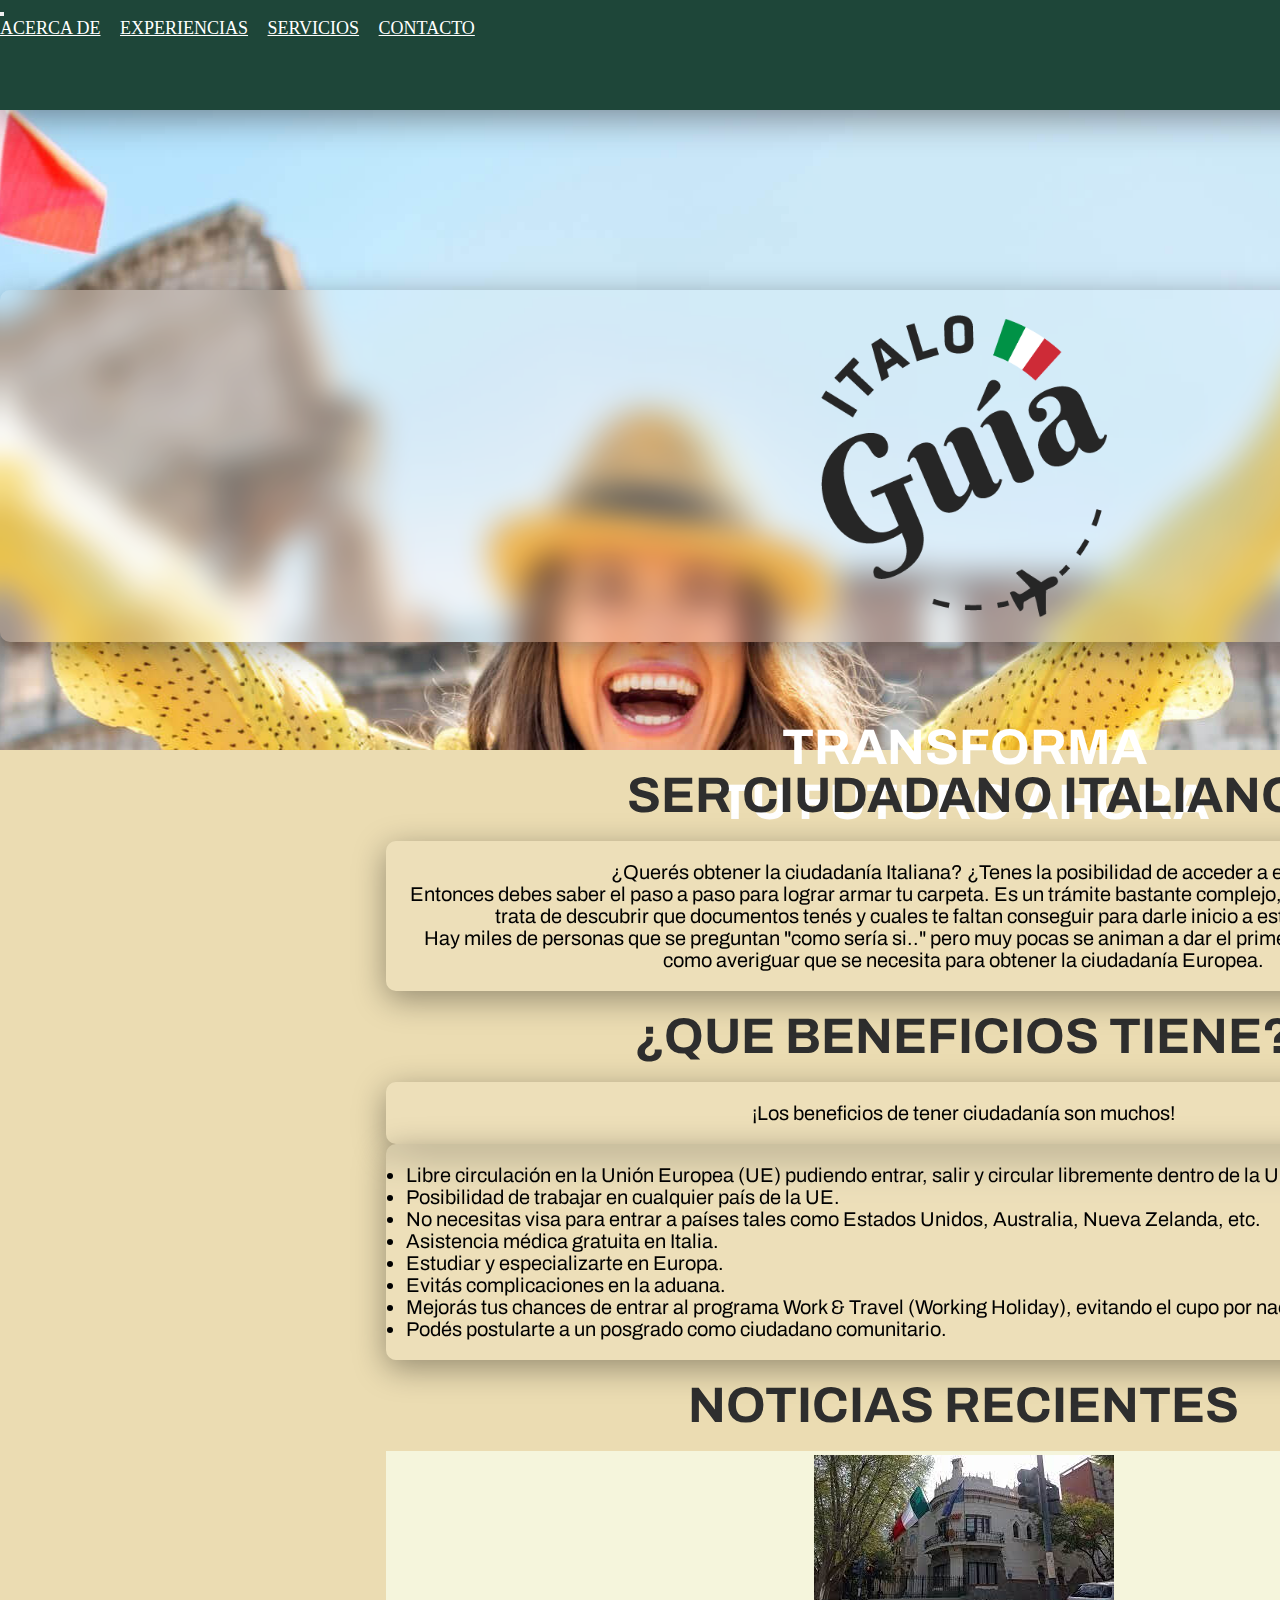
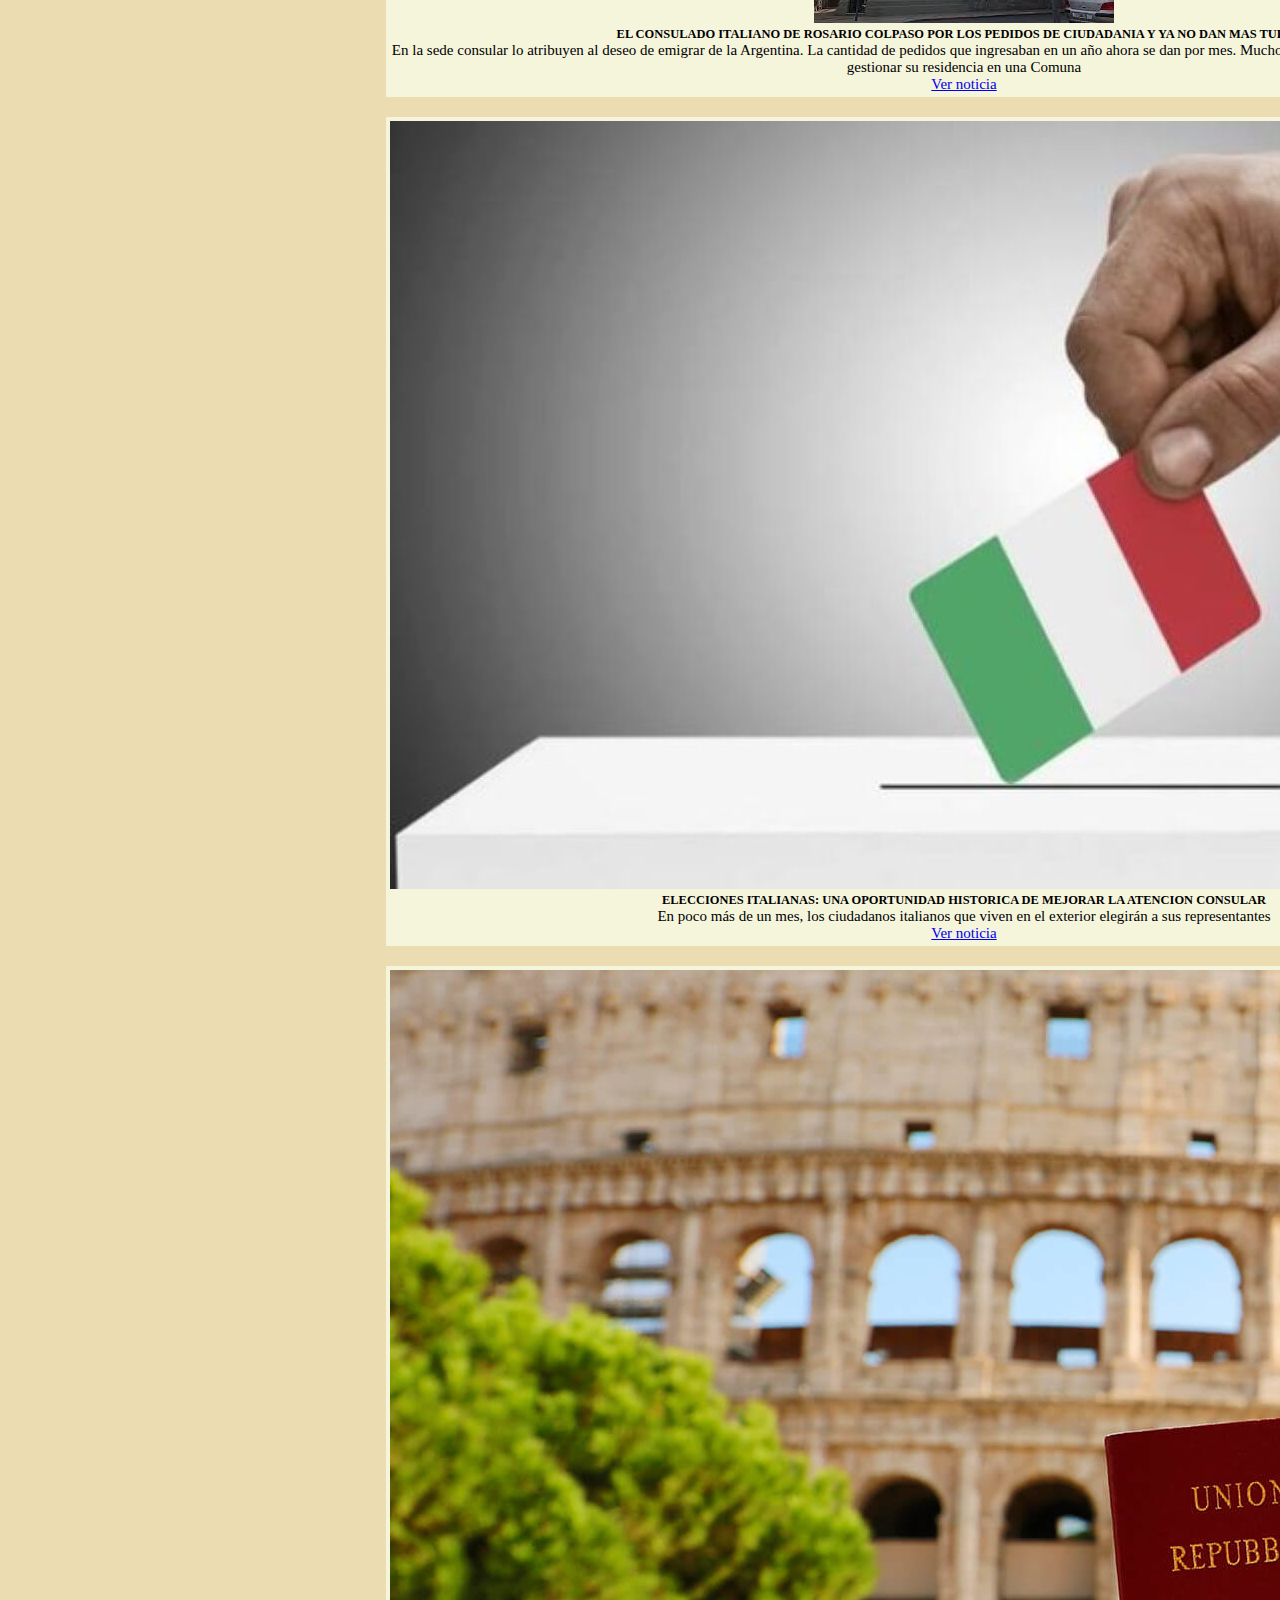
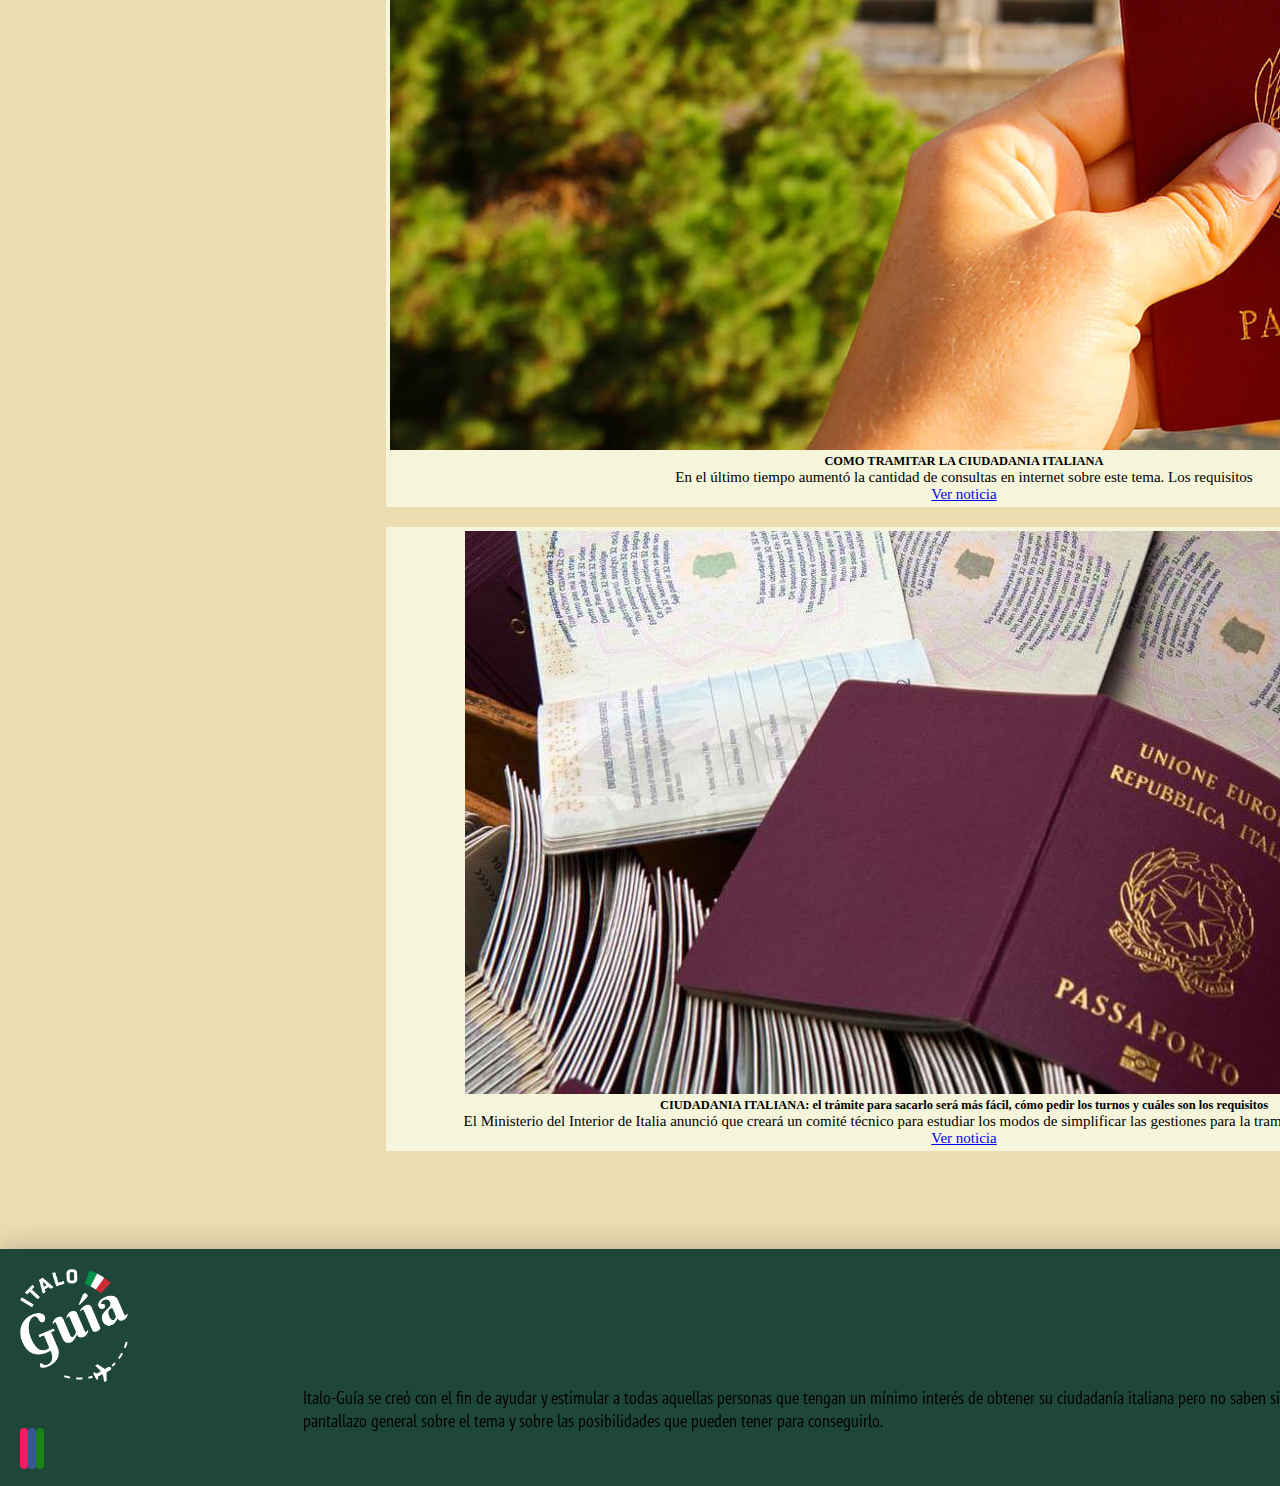
<file: index.html>
<!DOCTYPE html>
<html lang="en">
<head>
    <meta charset="UTF-8">
    <meta http-equiv="X-UA-Compatible" content="IE=edge">
    <meta name="viewport" content="width=device-width, initial-scale=1.0">
    <meta name="description" content="Información general acerca de si las personas cuentan con la posibilidad de ser ciudadanos Italianos.">
    <meta name="keywords" content="ciudadanía, italia, italiana, posibilidades, beneficios, descendencia, documentos, judicial, UE">
    <link href="https://unpkg.com/aos@2.3.1/dist/aos.css" rel="stylesheet">
    <script src="https://unpkg.com/aos@2.3.1/dist/aos.js"></script>
    <link rel="stylesheet" href="https://cdnjs.cloudflare.com/ajax/libs/font-awesome/6.1.0/css/all.min.css" integrity="sha512-10/jx2EXwxxWqCLX/hHth/vu2KY3jCF70dCQB8TSgNjbCVAC/8vai53GfMDrO2Emgwccf2pJqxct9ehpzG+MTw==" crossorigin="anonymous" referrerpolicy="no-referrer"/>
    <link href="https://cdn.jsdelivr.net/npm/bootstrap@5.2.0-beta1/dist/css/bootstrap.min.css" rel="stylesheet" integrity="sha384-0evHe/X+R7YkIZDRvuzKMRqM+OrBnVFBL6DOitfPri4tjfHxaWutUpFmBp4vmVor" crossorigin="anonymous">
    <link rel="stylesheet" href="estilos/style.css">
    <title>ITALO-GUIA</title>
</head>

<body>

    <div class="contenedor">
        <div class="inicioIndex">
        <header class="header">            
            <nav class="navbar navbar-expand-lg navbar-dark fixed-top">
                <div class="container-fluid">
                <button class="navbar-toggler" type="button" data-bs-toggle="collapse" data-bs-target="#navbarNavAltMarkup" aria-controls="navbarNavAltMarkup" aria-expanded="false" aria-label="Toggle navigation">
                    <span class="navbar-toggler-icon"></span>
                </button>
                <div class="collapse navbar-collapse d-flex justify-content-end" id="navbarNavAltMarkup">
                    <div class="navbar-nav">
                    <a class="nav-link" href="./secciones/acercade.html">ACERCA DE</a>
                    <a class="nav-link" href="./secciones/experiencias.html">EXPERIENCIAS</a>
                    <a class="nav-link" href="./secciones/servicios.html">SERVICIOS</a>
                    <a class="nav-link" href="./secciones/contacto.html">CONTACTO</a>
                    </div>
                </div>
                </div>
            </nav>
        </header>

        <div class="logo" data-aos="fade-down" data-aos-duration="1000">
            <img src="./imagenes/ItaloNegroBaja.png" alt="logoPagina">
        </div>  

        <h2 id="frase">TRANSFORMA <br>
            TU FUTURO AHORA</h2>
        </div>

        <section class="contenido">

            <div class="partePrincipal">  
                <section>
                    <h2>
                        SER CIUDADANO ITALIANO
                    </h2>
                    <div>
                        <p class="textoGeneral">
                            ¿Querés obtener la ciudadanía Italiana? ¿Tenes la posibilidad de acceder a ella?<br>
                        Entonces debes saber el paso a paso para lograr armar tu carpeta. Es un trámite bastante complejo, pero no imposible. Sólo se trata de descubrir que documentos tenés y cuales te faltan conseguir para darle inicio a este procedimiento. <br>
                        Hay miles de personas que se preguntan "como sería si.." pero muy pocas se animan a dar el primer paso, que es tan simple como averiguar que se necesita para obtener la ciudadanía Europea.
                        </p>
                    </div>
                    <h2>
                        ¿QUE BENEFICIOS TIENE?
                    </h2>
                        <p class="textoGeneral">
                            ¡Los beneficios de tener ciudadanía son muchos!
                        </p>
                        <ol class="textoGeneral"> 
                            <li>
                        Libre circulación en la Unión Europea (UE) pudiendo entrar, salir y circular libremente dentro de la UE sin restricciones.
                            </li>
                            <li>
                        Posibilidad de trabajar en cualquier país de la UE.
                            </li>
                            <li>
                        No necesitas visa para entrar a países tales como Estados Unidos, Australia, Nueva Zelanda, etc.
                            </li>
                            <li>
                        Asistencia médica gratuita en Italia.
                            </li>
                            <li>
                        Estudiar y especializarte en Europa.
                            </li>   
                            <li>
                        Evitás complicaciones en la aduana.
                            </li>
                            <li>
                        Mejorás tus chances de entrar al programa Work & Travel (Working Holiday), evitando el cupo por nacionalidad.
                            </li>
                            <li>
                        Podés postularte a un posgrado como ciudadano comunitario.
                            </li>
                        </ol>
                    </section>
            </div> 


            <div class="noticias row text center">
                <h2>NOTICIAS RECIENTES</h2>
            <div class="card col-md-5">
                <img src="./imagenes/noticia0b.jpg" class="card-img-top" alt="...">
            
                <div class="card-body">
                    <h5 class="card-title">EL CONSULADO ITALIANO DE ROSARIO COLPASO POR LOS PEDIDOS DE CIUDADANIA Y YA NO DAN MAS TURNOS</h5>
                    <p class="card-text">En la sede consular lo atribuyen al deseo de emigrar de la Argentina. La cantidad de pedidos que ingresaban en un año ahora se dan por mes. Muchos optaron por viajar directamente a Italia a gestionar su residencia en una Comuna</p>
                    <a href="https://www.noticiasdebariloche.com.ar/el-consulado-italiano-de-rosario-colapso-por-los-pedidos-de-ciudadania-y-ya-no-dan-turnos/" class="btn btn-primary btn-dark">Ver noticia</a>
                </div>
            </div>
            <div class="card col-md-5">
                <img src="./imagenes/noticia1b.jpg" class="card-img-top" alt="...">
            
                <div class="card-body">
                    <h5 class="card-title">ELECCIONES ITALIANAS: UNA OPORTUNIDAD HISTORICA DE MEJORAR LA ATENCION CONSULAR</h5>
                    <p class="card-text">En poco más de un mes, los ciudadanos italianos que viven en el exterior elegirán a sus representantes</p>
                    <a href="https://www.infobae.com/opinion/2021/10/30/elecciones-italianas-una-oportunidad-historica-de-mejorar-la-atencion-consular/" class="btn btn-primary btn-dark">Ver noticia</a>
                </div>
            </div>
            <div class="card col-md-5">
                <img src="./imagenes/noticia2b.jpg" class="card-img-top" alt="...">
            
                <div class="card-body">
                    <h5 class="card-title">COMO TRAMITAR LA CIUDADANIA ITALIANA</h5>
                    <p class="card-text">En el último tiempo aumentó la cantidad de consultas en internet sobre este tema. Los requisitos</p>
                    <a href="https://www.infobae.com/tendencias/2020/09/24/como-tramitar-la-ciudadania-italiana/" class="btn btn-primary btn-dark">Ver noticia</a>
                </div>
            </div>
            <div class="card col-md-5">
                <img src="./imagenes/noticia3b.jpg" class="card-img-top" alt="...">
            
                <div class="card-body">
                    <h5 class="card-title">CIUDADANIA ITALIANA: el trámite para sacarlo será más fácil, cómo pedir los turnos y cuáles son los requisitos</h5>
                    <p class="card-text">El Ministerio del Interior de Italia anunció que creará un comité técnico para estudiar los modos de simplificar las gestiones para la tramitación de la doble ciudadanía.</p>
                    <a href="https://www.cronista.com/informacion-gral/ciudadania-italiana-italia-dijo-que-facilitaran-el-tramite-como-sacarla-con-turno-y-cuales-son-los-requisitos/" class="btn btn-primary btn-dark">Ver noticia</a>
                </div>
            </div>
            </div>
            
        </section>


        <footer class="footerIndex text-center">
            <img class="logoFooter pb-2" src="./imagenes/ItaloBlancoBaja.png" alt="logoItalia">
            <p class="textoFooter">
                Italo-Guía se creó con el fin de ayudar y estimular a todas aquellas personas que tengan un mínimo interés de obtener su ciudadanía italiana pero no saben si pueden ni por donde empezar. Les acerco un pantallazo general sobre el tema y sobre las posibilidades que pueden tener para conseguirlo.
            </p>
            <div>
                <figure class="logosRedes">
                    <a href="https://www.instagram.com/"><i class="fa-brands fa-instagram"></i></a>
                    <a href="https://es-la.facebook.com/"><i class="fa-brands fa-facebook fa-facebook-square"></i></a>
                    <a href="https://web.whatsapp.com/"><i class="fa-brands fa-whatsapp"></i></a>
                </figure> 
            </div>
        </footer>

        <script>
            AOS.init();
        </script>
            
        <script src="https://cdn.jsdelivr.net/npm/bootstrap@5.2.0-beta1/dist/js/bootstrap.bundle.min.js" integrity="sha384-pprn3073KE6tl6bjs2QrFaJGz5/SUsLqktiwsUTF55Jfv3qYSDhgCecCxMW52nD2" crossorigin="anonymous"></script>


    </div>
</body>
</html>
</file>
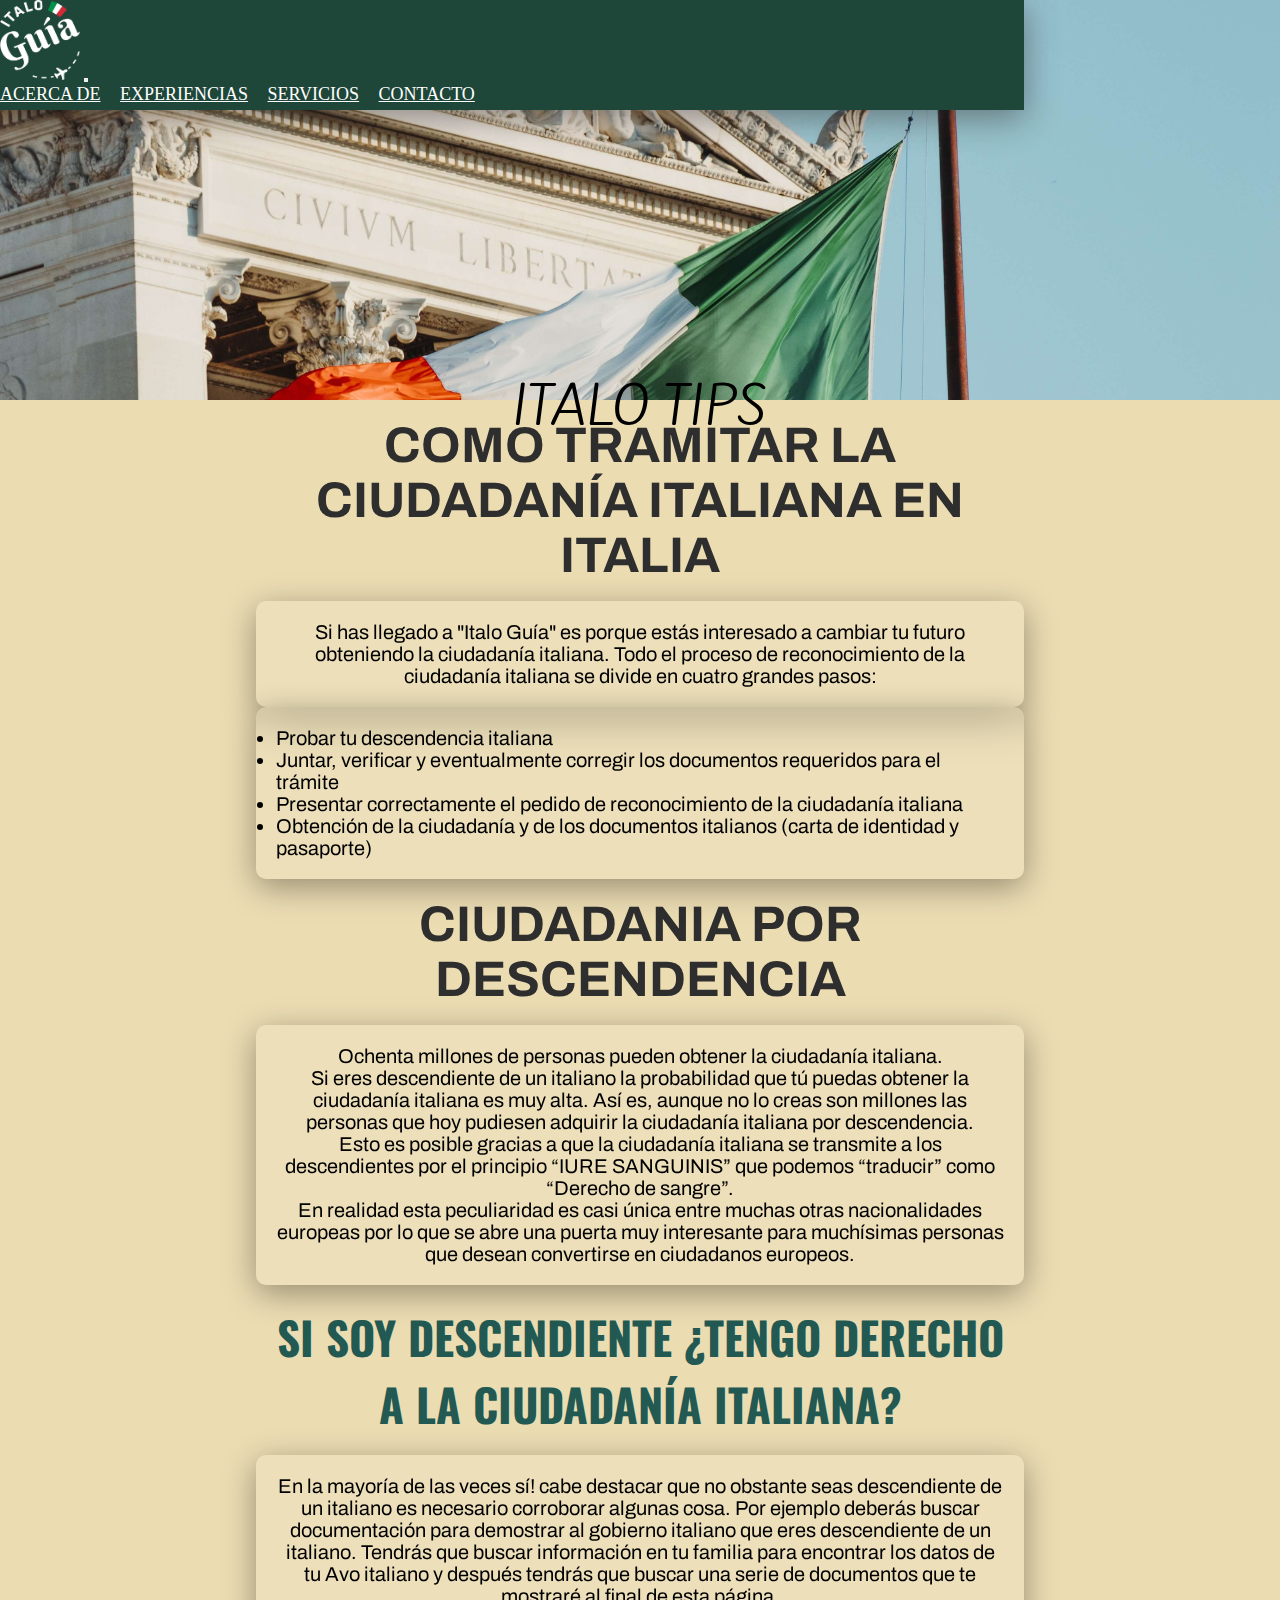
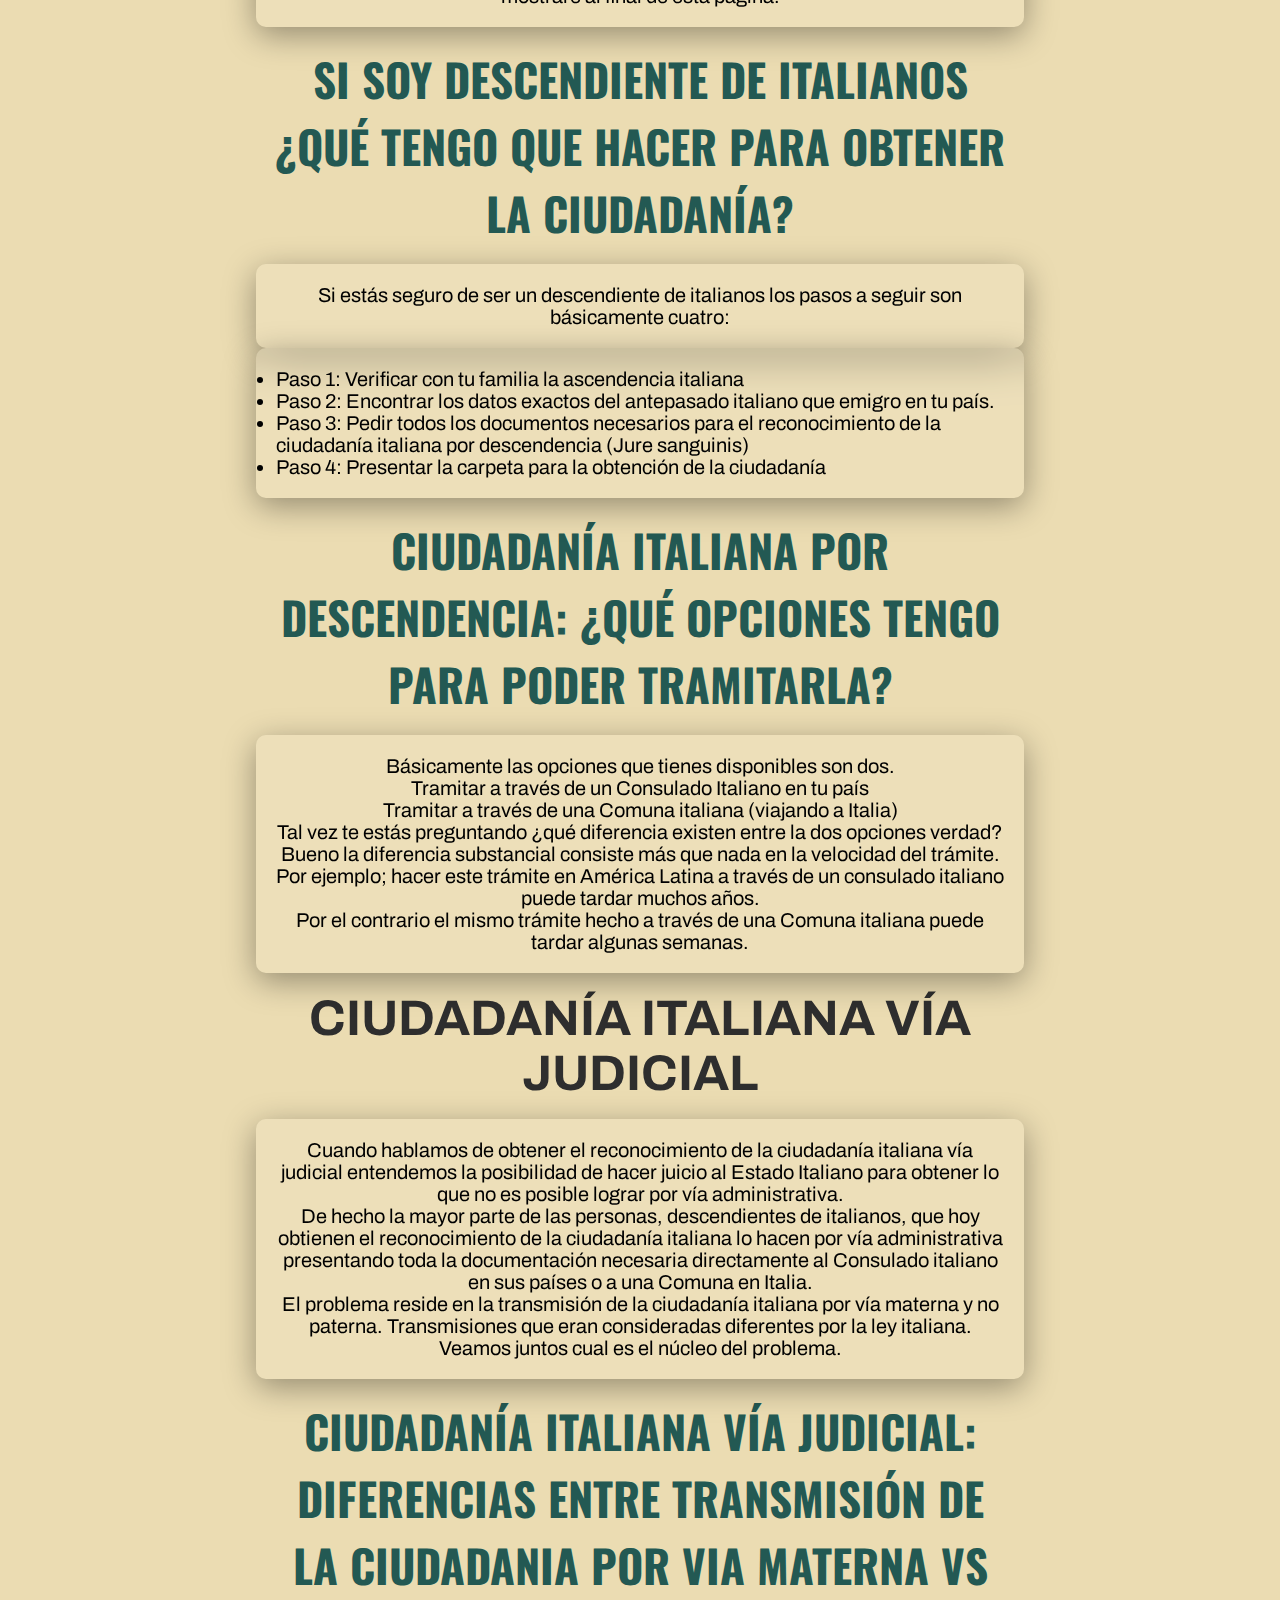
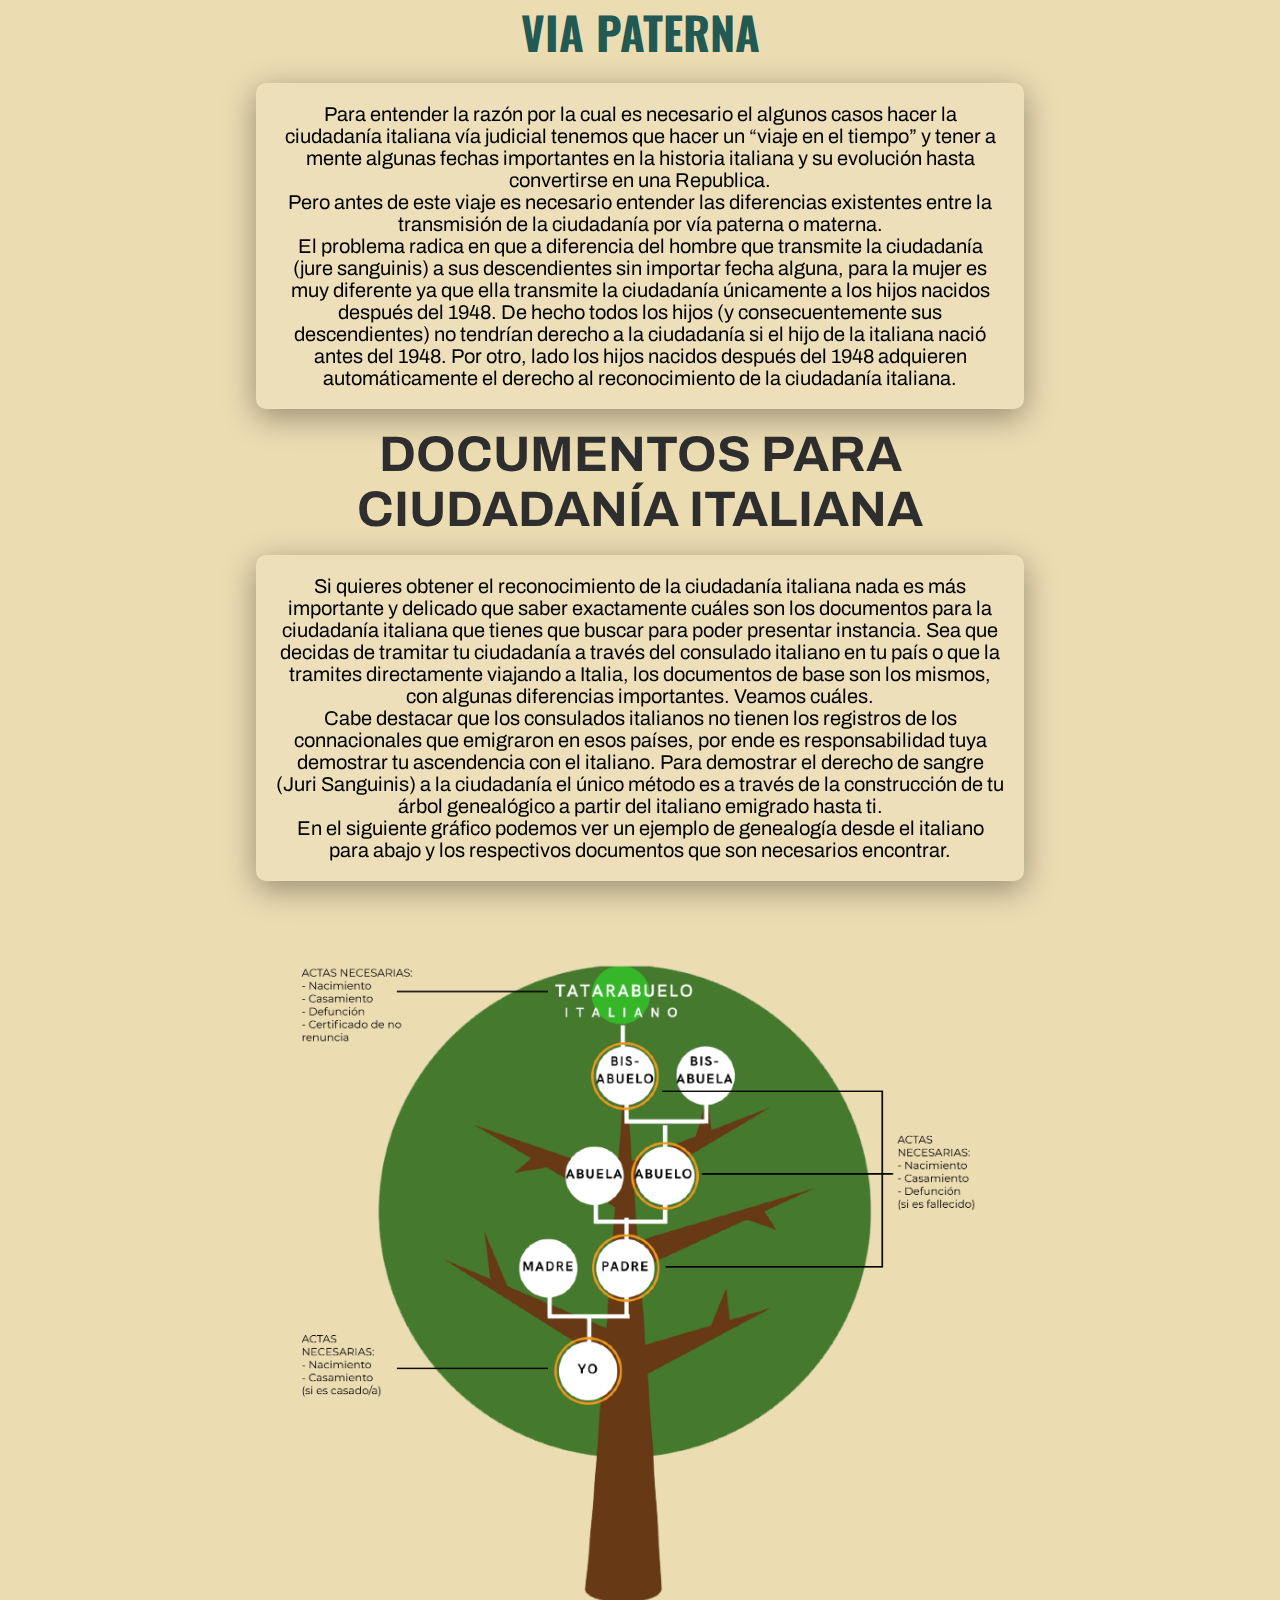
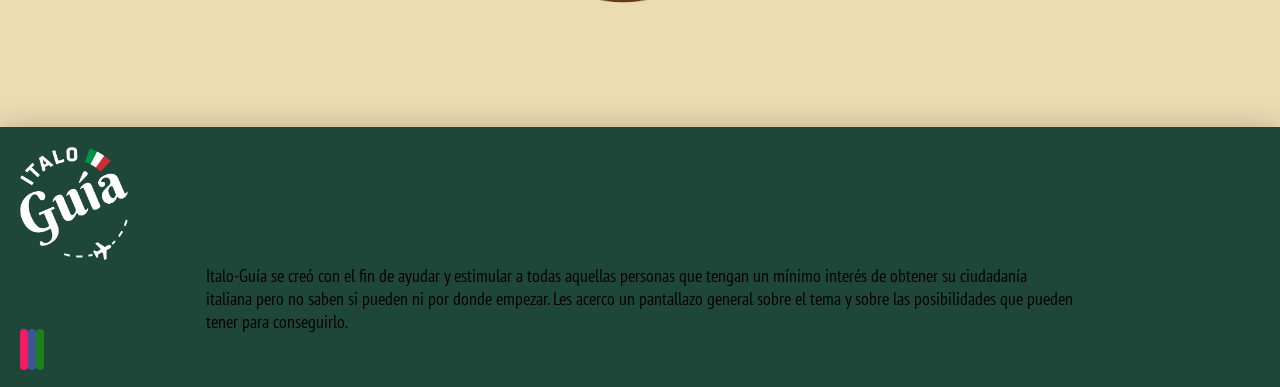
<file: secciones/acercade.html>
<!DOCTYPE html>
<html lang="en">
<head>
    <meta charset="UTF-8">
    <meta http-equiv="X-UA-Compatible" content="IE=edge">
    <meta name="viewport" content="width=device-width, initial-scale=1.0">
    <meta name="description" content="Diferentes formas de obtener la Ciudadanía Italiana: vía administrativa o vía judicial.">
    <meta name="keywords" content="ciudadanía, italia, italiana, descendencia, documentos, judicial, administrativa, vía">
    <link href="https://unpkg.com/aos@2.3.1/dist/aos.css" rel="stylesheet">
    <script src="https://unpkg.com/aos@2.3.1/dist/aos.js"></script>
    <link rel="stylesheet" href="https://cdnjs.cloudflare.com/ajax/libs/font-awesome/6.1.0/css/all.min.css" integrity="sha512-10/jx2EXwxxWqCLX/hHth/vu2KY3jCF70dCQB8TSgNjbCVAC/8vai53GfMDrO2Emgwccf2pJqxct9ehpzG+MTw==" crossorigin="anonymous" referrerpolicy="no-referrer"/>
    <link href="https://cdn.jsdelivr.net/npm/bootstrap@5.2.0-beta1/dist/css/bootstrap.min.css" rel="stylesheet" integrity="sha384-0evHe/X+R7YkIZDRvuzKMRqM+OrBnVFBL6DOitfPri4tjfHxaWutUpFmBp4vmVor" crossorigin="anonymous">
    <link rel="stylesheet" href="../estilos/style.css">
    <title>ItaloGuia</title>
</head>

<body>
    <div class="sections">
    <header>
        <nav class="navbar navbar-expand-lg navbar-dark fixed-top">
            <div class="container-fluid">
            <a class="navbar-brand" href="../index.html"><img class="logoNav" src="../imagenes/ItaloBlancoBaja.png" alt="logo"></a>
            <button class="navbar-toggler" type="button" data-bs-toggle="collapse" data-bs-target="#navbarNavAltMarkup" aria-controls="navbarNavAltMarkup" aria-expanded="false" aria-label="Toggle navigation">
                <span class="navbar-toggler-icon"></span>
            </button>
            <div class="collapse navbar-collapse d-flex justify-content-end" id="navbarNavAltMarkup">
                <div class="navbar-nav">
                <a class="nav-link" href="./acercade.html">ACERCA DE</a>
                <a class="nav-link" href="./experiencias.html">EXPERIENCIAS</a>
                <a class="nav-link" href="./servicios.html">SERVICIOS</a>
                <a class="nav-link" href="./contacto.html">CONTACTO</a>
                </div>
            </div>
            </div>
        </nav>
    </header>
    <h1 data-aos="fade-down" data-aos-duration="1000">ITALO TIPS</h1>
    </div>
    
        <section class="contenido">

            <h2>COMO TRAMITAR LA CIUDADANÍA ITALIANA EN ITALIA</h2>
            <p class="textoGeneral">
                Si has llegado a "Italo Guía" es porque estás interesado a cambiar tu futuro obteniendo la ciudadanía italiana.
                Todo el proceso de reconocimiento de la ciudadanía italiana se divide en cuatro grandes pasos:
                <ol class="textoGeneral">
                    <li>Probar tu descendencia italiana</li>
                    <li>Juntar, verificar y eventualmente corregir los documentos requeridos para el trámite</li>
                    <li>Presentar correctamente el pedido de reconocimiento de la ciudadanía italiana</li>
                    <li>Obtención de la ciudadanía y de los documentos italianos (carta de identidad y pasaporte)</li>
                </ol>
            </p>

            <h2>CIUDADANIA POR DESCENDENCIA</h2>
            <p class="textoGeneral">
                Ochenta millones de personas pueden obtener la ciudadanía italiana. <br>
                Si eres descendiente de un italiano la probabilidad que tú puedas obtener la ciudadanía italiana es muy alta. 
                Así es, aunque no lo creas son millones las personas que hoy pudiesen adquirir la ciudadanía italiana por descendencia. <br>
                Esto es posible gracias a que la ciudadanía italiana se transmite a los descendientes por el principio “IURE SANGUINIS” que podemos “traducir” como “Derecho de sangre”. <br>
                En realidad esta peculiaridad es casi única entre muchas otras nacionalidades europeas por lo que se abre una puerta muy interesante para muchísimas personas que desean convertirse en ciudadanos europeos.
            </p>

            <h3>SI SOY DESCENDIENTE ¿TENGO DERECHO A LA CIUDADANÍA ITALIANA?</h3>
            <p class="textoGeneral">
                En la mayoría de las veces sí! cabe destacar que no obstante seas descendiente de un italiano es necesario corroborar algunas cosa. Por ejemplo deberás buscar documentación para demostrar al gobierno italiano que eres descendiente de un italiano.
                Tendrás que buscar información en tu familia para encontrar los datos de tu Avo italiano y después tendrás que buscar una serie de documentos que te mostraré al final de esta página.
            </p>

            <h3>SI SOY DESCENDIENTE DE ITALIANOS ¿QUÉ TENGO QUE HACER PARA OBTENER LA CIUDADANÍA?</h3>
            <p class="textoGeneral">Si estás seguro de ser un descendiente de italianos los pasos a seguir son básicamente cuatro:
                <ol class="textoGeneral">
                    <li>Paso 1: Verificar con tu familia la ascendencia italiana</li>
                    <li>Paso 2: Encontrar los datos exactos del antepasado italiano que emigro en tu país.</li>
                    <li>Paso 3: Pedir todos los documentos necesarios para el reconocimiento de la ciudadanía italiana por descendencia (Jure sanguinis)</li>
                    <li>Paso 4: Presentar la carpeta para la obtención de la ciudadanía</li>
                </ol>
            </p>

            <h3>CIUDADANÍA ITALIANA POR DESCENDENCIA: ¿QUÉ OPCIONES TENGO PARA PODER TRAMITARLA?</h3>
            <p class="textoGeneral">
                Básicamente las opciones que tienes disponibles son dos. <br>
                Tramitar a través de un Consulado Italiano en tu país <br>
                Tramitar a través de una Comuna italiana (viajando a Italia) <br>
                Tal vez te estás preguntando ¿qué diferencia existen entre la dos opciones verdad? Bueno la diferencia substancial consiste más que nada en la velocidad del trámite. Por ejemplo; hacer este trámite en América Latina a través de un consulado italiano puede tardar muchos años. <br>
                Por el contrario el mismo trámite hecho a través de una Comuna italiana puede tardar algunas semanas.
            </p>

            <h2>CIUDADANÍA ITALIANA VÍA JUDICIAL</h2>
            <p class="textoGeneral">
                Cuando hablamos de obtener el reconocimiento de la ciudadanía italiana vía judicial entendemos la posibilidad de hacer juicio al Estado Italiano para obtener lo que no es posible lograr por vía administrativa. <br>
                De hecho la mayor parte de las personas, descendientes de italianos, que hoy obtienen el reconocimiento de la ciudadanía italiana lo hacen por vía administrativa presentando toda la documentación necesaria directamente al Consulado italiano en sus países o a una Comuna en Italia. <br>
                El problema reside en la transmisión de la ciudadanía italiana por vía materna y no paterna. Transmisiones que eran consideradas diferentes por la ley italiana. <br> Veamos juntos cual es el núcleo del problema.
            </p>

            <h3>CIUDADANÍA ITALIANA VÍA JUDICIAL: DIFERENCIAS ENTRE TRANSMISIÓN DE LA CIUDADANIA POR VIA MATERNA VS VIA PATERNA</h3>
            <p class="textoGeneral">
                Para entender la razón por la cual es necesario el algunos casos hacer la ciudadanía italiana vía judicial tenemos que hacer un “viaje en el tiempo” y tener a mente algunas fechas importantes en la historia italiana y su evolución hasta convertirse en una Republica. <br>
                Pero antes de este viaje es necesario entender las diferencias existentes entre la transmisión de la ciudadanía por vía paterna o materna. <br>
                El problema radica en que a diferencia del hombre que transmite la ciudadanía (jure sanguinis) a sus descendientes sin importar fecha alguna, para la mujer es muy diferente ya que ella transmite la ciudadanía únicamente a los hijos nacidos después del 1948. De hecho todos los hijos (y consecuentemente sus descendientes) no tendrían derecho a la ciudadanía si el hijo de la italiana nació antes del 1948. Por otro, lado los hijos nacidos después del 1948 adquieren automáticamente el derecho al reconocimiento de la ciudadanía italiana.                
            </p>

            <h2>DOCUMENTOS PARA CIUDADANÍA ITALIANA</h2>
            <p class="textoGeneral">
                Si quieres obtener el reconocimiento de la ciudadanía italiana nada es más importante y delicado que saber exactamente cuáles son los documentos para la ciudadanía italiana que tienes que buscar para poder presentar instancia. Sea que decidas de tramitar tu ciudadanía a través del consulado italiano en tu país o que la tramites directamente viajando a Italia, los documentos de base son los mismos, con algunas diferencias importantes. Veamos cuáles. <br>
                Cabe destacar que los consulados italianos no tienen los registros de los connacionales que emigraron en esos países, por ende es responsabilidad tuya demostrar tu ascendencia con el italiano. Para demostrar el derecho de sangre (Juri Sanguinis) a la ciudadanía el único método es a través de la construcción de tu árbol genealógico a partir del italiano emigrado hasta ti. <br>                   
                En el siguiente gráfico podemos ver un ejemplo de genealogía desde el italiano para abajo y los respectivos documentos que son necesarios encontrar. <br>
            </p>
            <img src="../imagenes/arbolItaliano.png" alt="arbolGenealogico">

        </section>



    <footer class="footerIndex text-center">
        <img class="logoFooter pb-2" src="../imagenes/ItaloBlancoBaja.png" alt="logoItalia">
        <p class="textoFooter">
                Italo-Guía se creó con el fin de ayudar y estimular a todas aquellas personas que tengan un mínimo interés de obtener su ciudadanía italiana pero no saben si pueden ni por donde empezar. Les acerco un pantallazo general sobre el tema y sobre las posibilidades que pueden tener para conseguirlo.
        </p>
        <div>
            <figure class="logosRedes">
                <a href="https://www.instagram.com/"><i class="fa-brands fa-instagram"></i></a>
                <a href="https://es-la.facebook.com/"><i class="fa-brands fa-facebook fa-facebook-square"></i></a>
                <a href="https://web.whatsapp.com/"><i class="fa-brands fa-whatsapp"></i></a>
            </figure> 
        </div>
    </footer>
    </div>
    <script>
        AOS.init();
    </script>
    <script src="https://cdn.jsdelivr.net/npm/bootstrap@5.2.0-beta1/dist/js/bootstrap.bundle.min.js" integrity="sha384-pprn3073KE6tl6bjs2QrFaJGz5/SUsLqktiwsUTF55Jfv3qYSDhgCecCxMW52nD2" crossorigin="anonymous"></script>
    
</body>
</html>
</file>
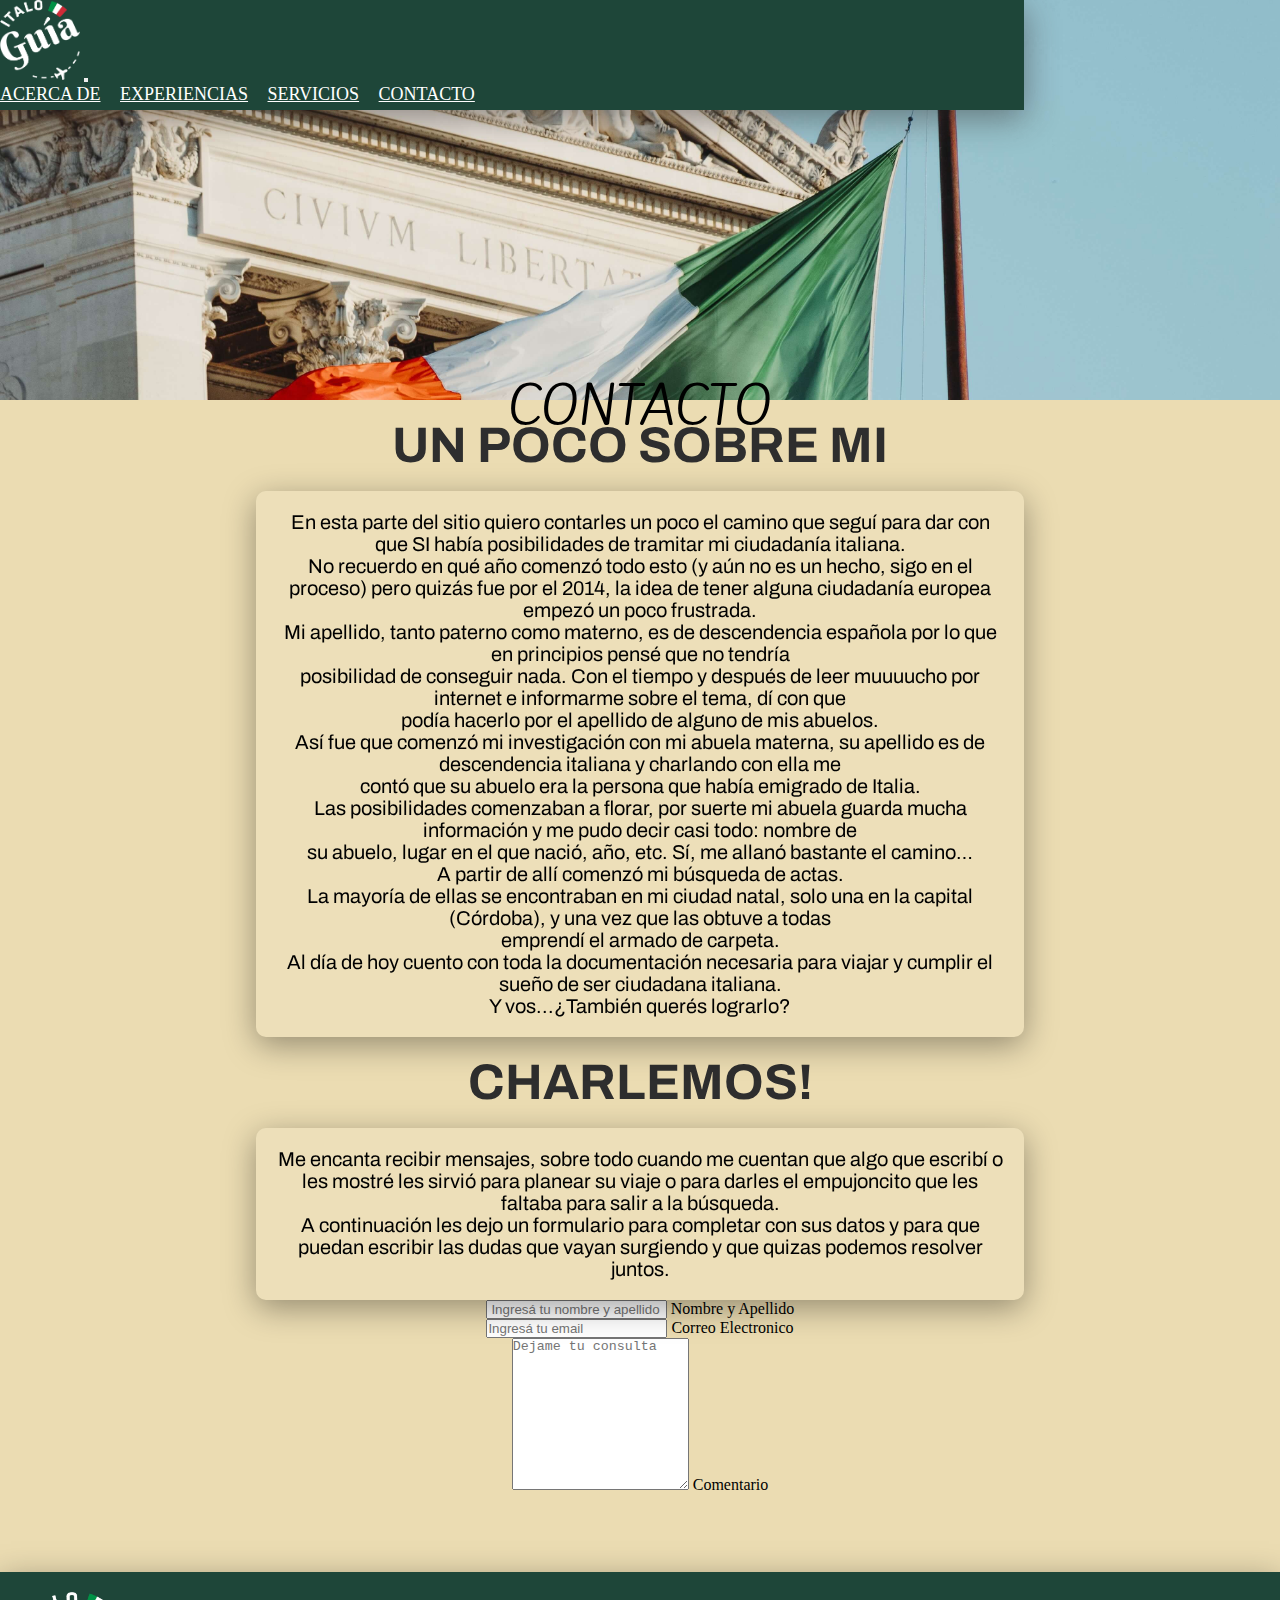
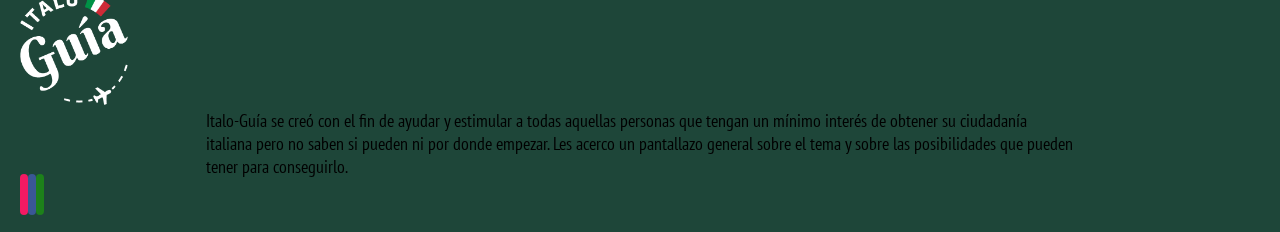
<file: secciones/contacto.html>
<!DOCTYPE html>
<html lang="en">
<head>
    <meta charset="UTF-8">
    <meta http-equiv="X-UA-Compatible" content="IE=edge">
    <meta name="viewport" content="width=device-width, initial-scale=1.0">
    <meta name="description" content="Comunicate con Italo-Guía para recibir toda la información sobre Ciudadanía Italiana">
    <meta name="keywords" content="ciudadanía, italiana, italia, asesoramiento, guía, control, carpeta, ayuda">
    <link href="https://unpkg.com/aos@2.3.1/dist/aos.css" rel="stylesheet">
    <script src="https://unpkg.com/aos@2.3.1/dist/aos.js"></script>
    <link rel="stylesheet" href="https://cdnjs.cloudflare.com/ajax/libs/font-awesome/6.1.0/css/all.min.css" integrity="sha512-10/jx2EXwxxWqCLX/hHth/vu2KY3jCF70dCQB8TSgNjbCVAC/8vai53GfMDrO2Emgwccf2pJqxct9ehpzG+MTw==" crossorigin="anonymous" referrerpolicy="no-referrer"/>
    <link href="https://cdn.jsdelivr.net/npm/bootstrap@5.2.0-beta1/dist/css/bootstrap.min.css" rel="stylesheet" integrity="sha384-0evHe/X+R7YkIZDRvuzKMRqM+OrBnVFBL6DOitfPri4tjfHxaWutUpFmBp4vmVor" crossorigin="anonymous">
    <link rel="stylesheet" href="../estilos/style.css">
    <title>ItaloGuia</title>
</head>

<body>
    <div class="sections">
    <header>
        <nav class="navbar navbar-expand-lg navbar-dark fixed-top">
            <div class="container-fluid">
            <a class="navbar-brand" href="../index.html"><img class="logoNav" src="../imagenes/ItaloBlancoBaja.png" alt="logo"></a>
            <button class="navbar-toggler" type="button" data-bs-toggle="collapse" data-bs-target="#navbarNavAltMarkup" aria-controls="navbarNavAltMarkup" aria-expanded="false" aria-label="Toggle navigation">
                <span class="navbar-toggler-icon"></span>
            </button>
            <div class="collapse navbar-collapse d-flex justify-content-end" id="navbarNavAltMarkup">
                <div class="navbar-nav">
                <a class="nav-link" href="./acercade.html">ACERCA DE</a>
                <a class="nav-link" href="./experiencias.html">EXPERIENCIAS</a>
                <a class="nav-link" href="./servicios.html">SERVICIOS</a>
                <a class="nav-link" href="./contacto.html">CONTACTO</a>
                </div>
            </div>
            </div>
        </nav>
    </header>
        <h1 data-aos="fade-down" data-aos-duration="1000">CONTACTO</h1>
    </div>

        <div class="contenido">
            <div>
                <h2>UN POCO SOBRE MI</h2>
                <p class="textoGeneral">
                    En esta parte del sitio quiero contarles un poco el camino que seguí para dar con que SI había posibilidades de tramitar mi ciudadanía italiana. <br>
                    No recuerdo en qué año comenzó todo esto (y aún no es un hecho, sigo en el proceso) pero quizás fue por el 2014, la idea de tener alguna ciudadanía europea empezó un poco frustrada. <br>
                    Mi apellido, tanto paterno como materno, es de descendencia española por lo que en principios pensé que no tendría<br>
                    posibilidad de conseguir nada. Con el tiempo y después de leer muuuucho por internet e informarme sobre el tema, dí con que<br> podía hacerlo por el apellido de alguno de mis abuelos.<br>
                    Así fue que comenzó mi investigación con mi abuela materna, su apellido es de descendencia italiana y charlando con ella me <br>contó que su abuelo era la persona que había emigrado de Italia.<br>
                    Las posibilidades comenzaban a florar, por suerte mi abuela guarda mucha información y me pudo decir casi todo: nombre de<br> su abuelo, lugar en el que nació, año, etc. Sí, me allanó bastante el camino…<br>
                    A partir de allí comenzó mi búsqueda de actas. <br>
                    La mayoría de ellas se encontraban en mi ciudad natal, solo una en la capital (Córdoba), y una vez que las obtuve a todas <br>emprendí el armado de carpeta. <br>
                    Al día de hoy cuento con toda la documentación necesaria para viajar y cumplir el sueño de ser ciudadana italiana. <br>
                    Y vos...¿También querés lograrlo?
                </p>
                <h2>CHARLEMOS!</h2>
                <p class="textoGeneral">
                    Me encanta recibir mensajes, sobre todo cuando me cuentan que algo que escribí o les mostré les sirvió para planear su viaje o para darles el empujoncito que les faltaba para salir a la búsqueda. <br> A continuación les dejo un formulario para completar con sus datos y para que puedan escribir las dudas que vayan surgiendo y que quizas podemos resolver juntos.
                </p>
            </div>

        <div class="formulario">
        <div class="form-floating mb-2">
            <input type="nombre" class="form-control" id="floatingInput" placeholder=" Ingresá tu nombre y apellido">
            <label for="floatingInput">Nombre y Apellido</label>
        </div>
        <div class="form-floating mb-2">
            <input type="email" class="form-control" id="floatingPassword" placeholder="Ingresá tu email">
            <label for="floatingPassword">Correo Electronico</label>
        </div>
        <div class="form-floating">
            <textarea class="form-control" placeholder="Dejame tu consulta" id="floatingTextarea2" style="height: 150px"></textarea>
            <label for="floatingTextarea2">Comentario</label>
        </div>
            </div>
        </div>

        <footer class="footerIndex text-center">
            <img class="logoFooter pb-2" src="../imagenes/ItaloBlancoBaja.png" alt="logoItalia">
            <p class="textoFooter">
                Italo-Guía se creó con el fin de ayudar y estimular a todas aquellas personas que tengan un mínimo interés de obtener su ciudadanía italiana pero no saben si pueden ni por donde empezar. Les acerco un pantallazo general sobre el tema y sobre las posibilidades que pueden tener para conseguirlo.
            </p>
            <div>
                <figure class="logosRedes">
                    <a href="https://www.instagram.com/"><i class="fa-brands fa-instagram"></i></a>
                    <a href="https://es-la.facebook.com/"><i class="fa-brands fa-facebook fa-facebook-square"></i></a>
                    <a href="https://web.whatsapp.com/"><i class="fa-brands fa-whatsapp"></i></a>
                </figure> 
            </div>
        </footer>






    <script>
        AOS.init();
    </script>
    <script src="https://cdn.jsdelivr.net/npm/bootstrap@5.2.0-beta1/dist/js/bootstrap.bundle.min.js" integrity="sha384-pprn3073KE6tl6bjs2QrFaJGz5/SUsLqktiwsUTF55Jfv3qYSDhgCecCxMW52nD2" crossorigin="anonymous"></script>

</body>
</html>
</file>
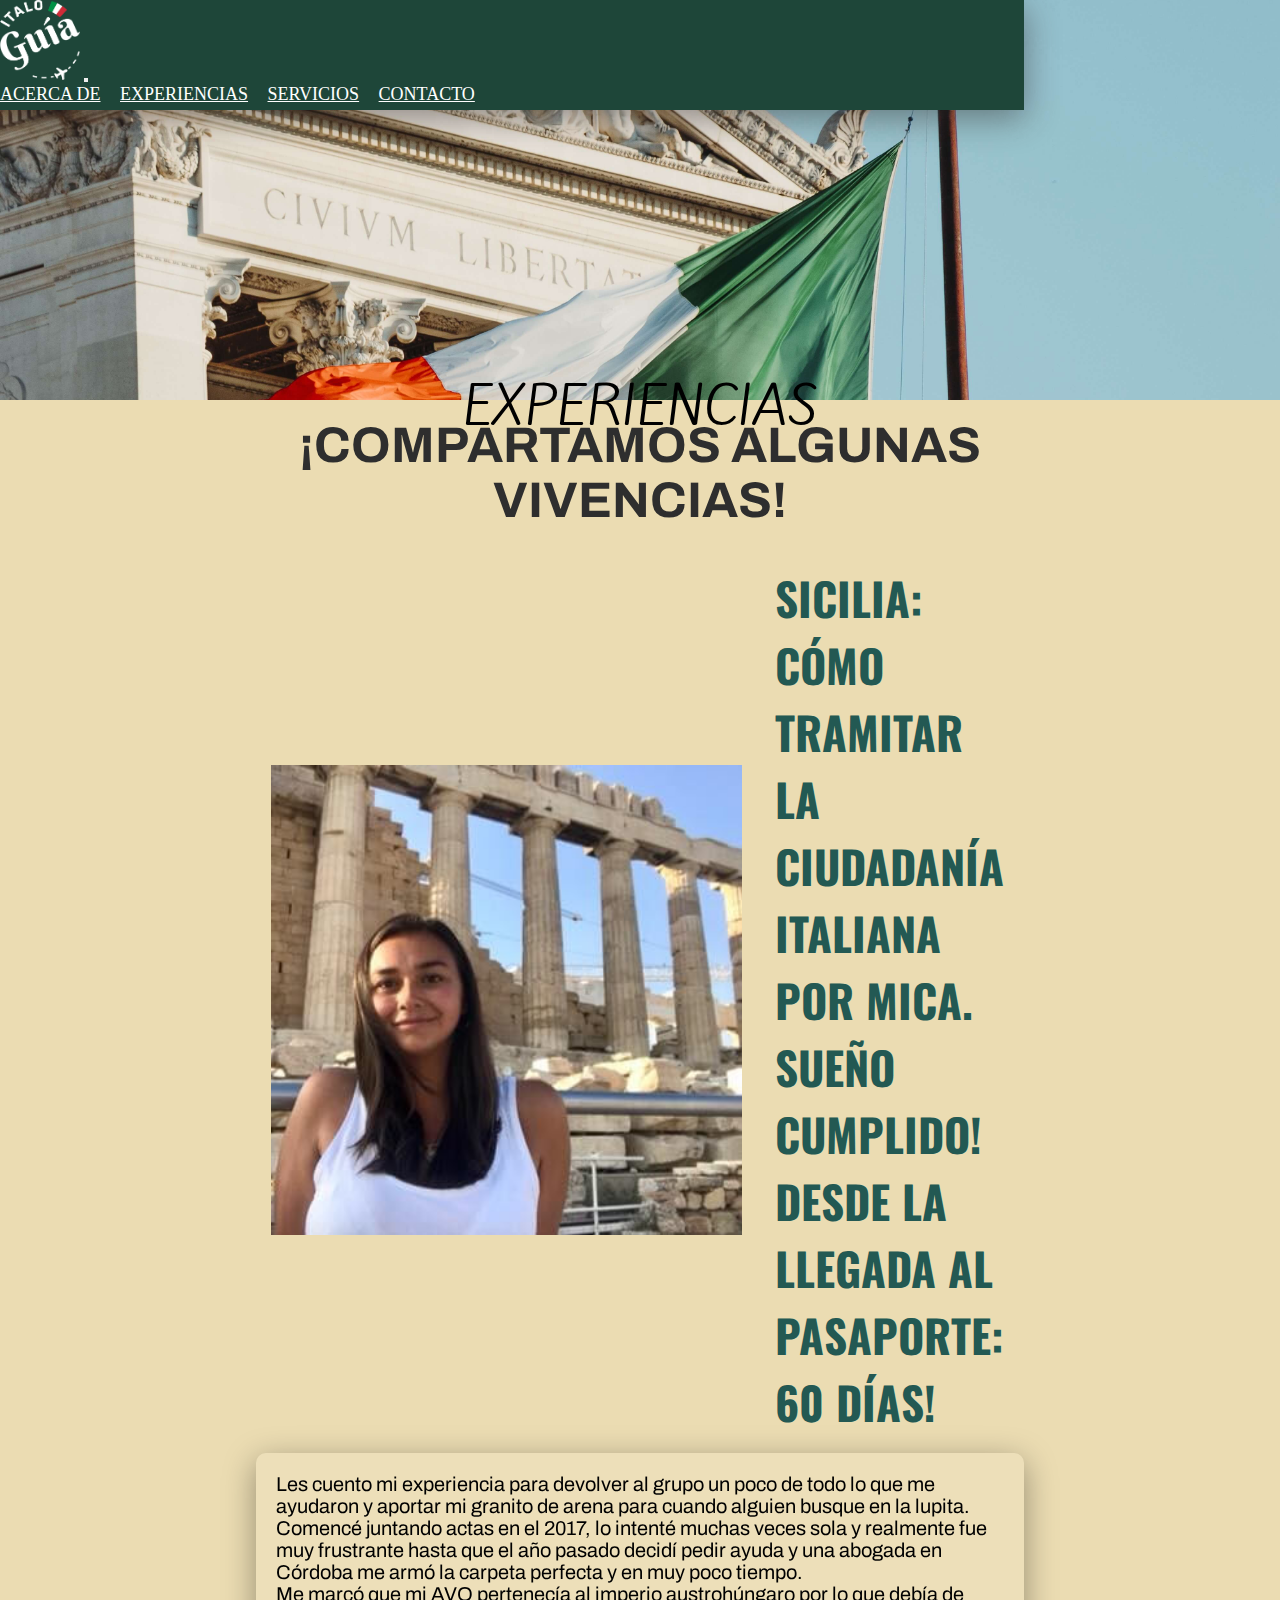
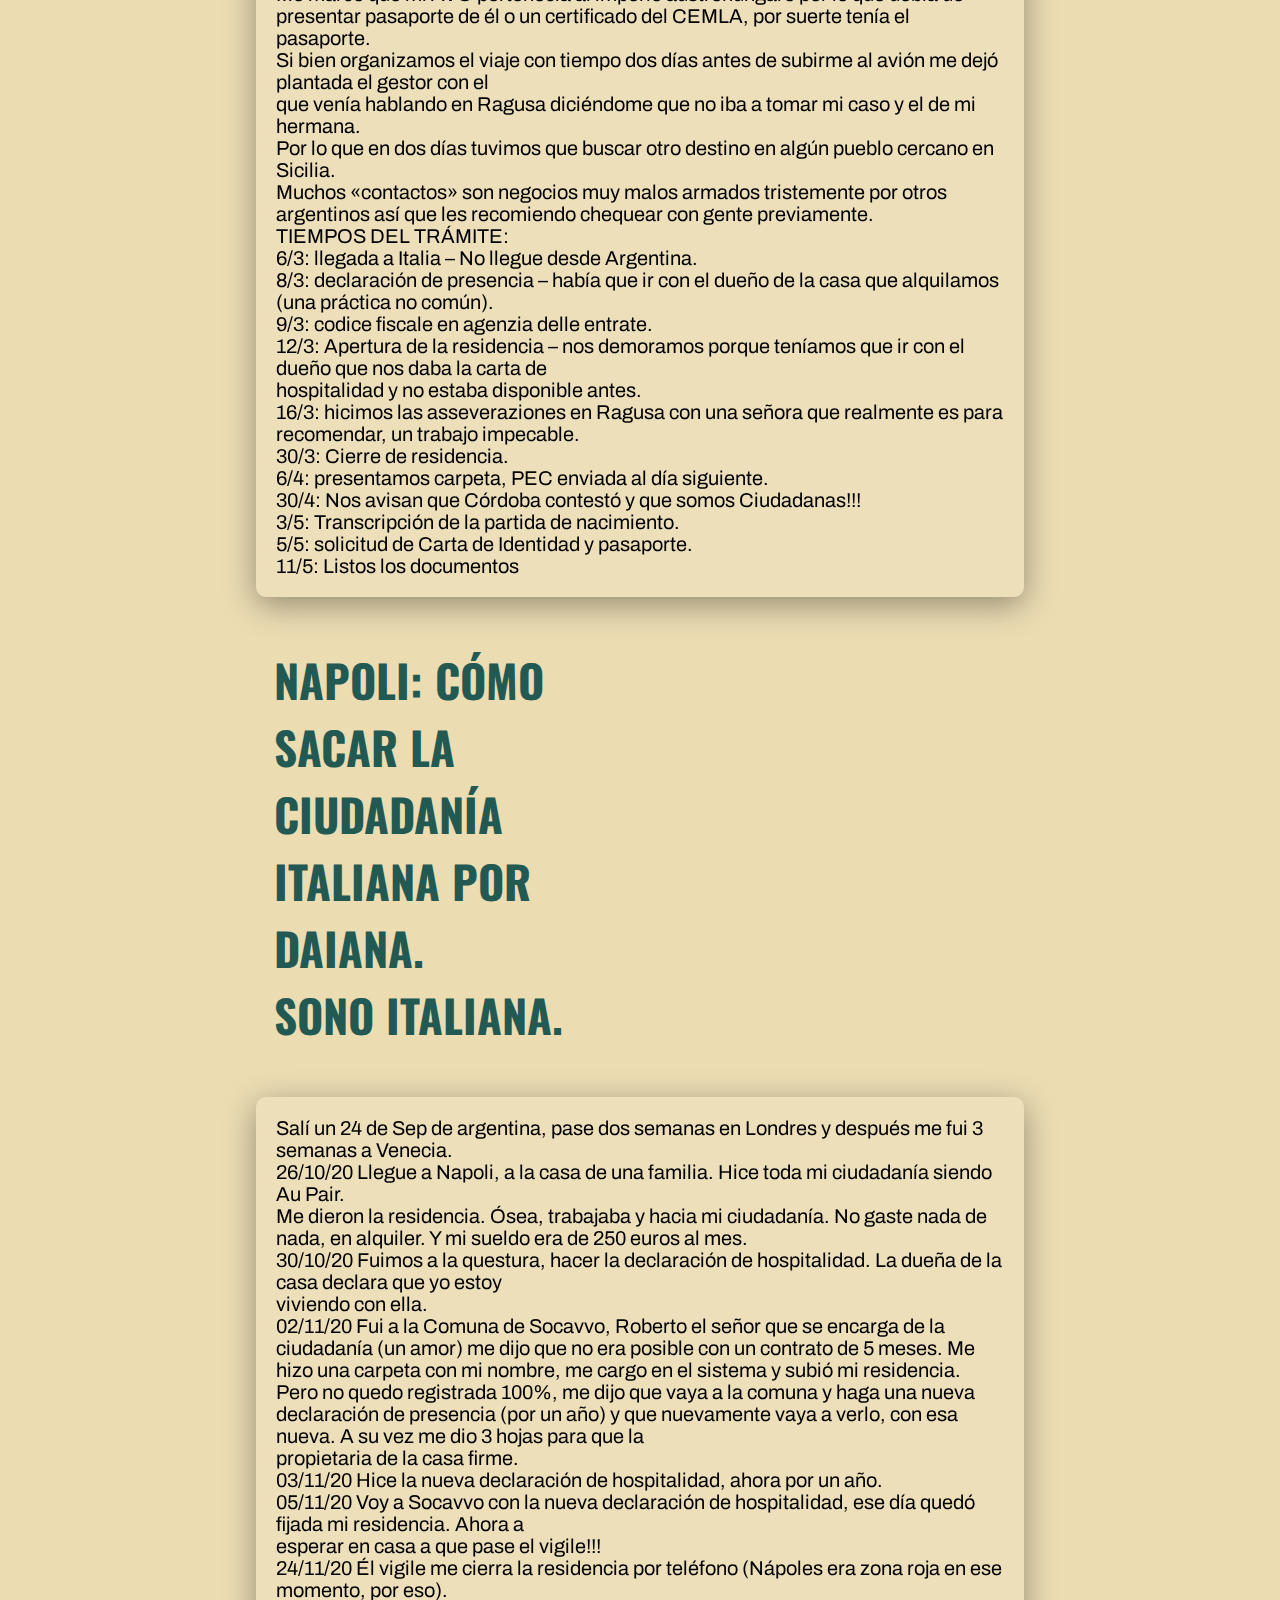
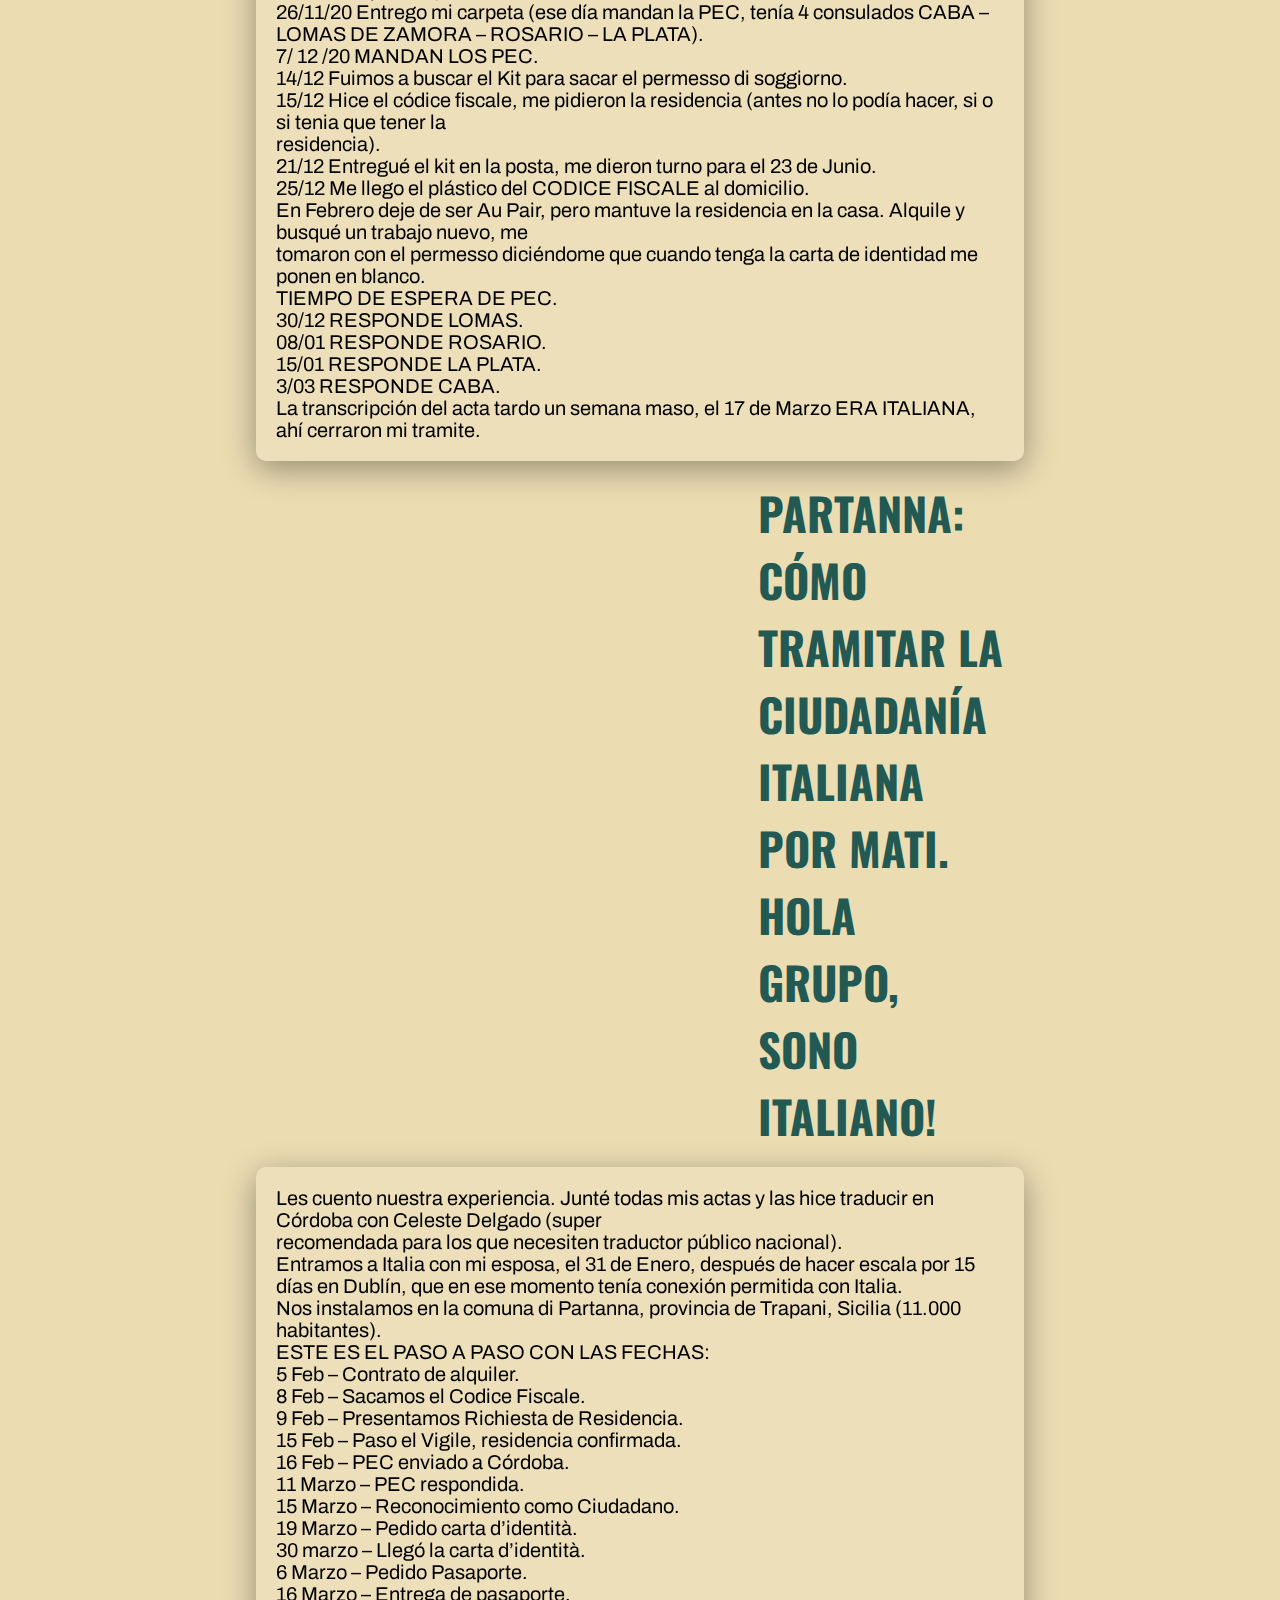
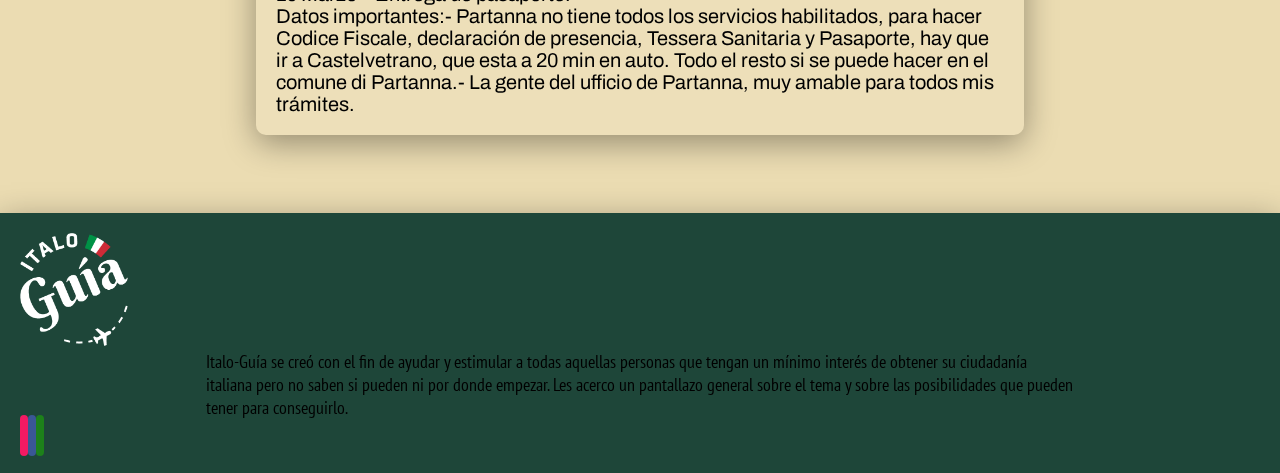
<file: secciones/experiencias.html>
<!DOCTYPE html>
<html lang="en">
<head>
    <meta charset="UTF-8">
    <meta http-equiv="X-UA-Compatible" content="IE=edge">
    <meta name="viewport" content="width=device-width, initial-scale=1.0">
    <meta name="description" content="Ciudadanía Italiana en Italia. Te compartimos algunas experiencias de personas que ya se animaron a viajar y tramitar su ciudadanía.">
    <meta name="keywords" content="ciudadanía, italiana, italia, experiencias, comunas, tiempo">
    <link href="https://unpkg.com/aos@2.3.1/dist/aos.css" rel="stylesheet">
    <script src="https://unpkg.com/aos@2.3.1/dist/aos.js"></script>
    <link rel="stylesheet" href="https://cdnjs.cloudflare.com/ajax/libs/font-awesome/6.1.0/css/all.min.css" integrity="sha512-10/jx2EXwxxWqCLX/hHth/vu2KY3jCF70dCQB8TSgNjbCVAC/8vai53GfMDrO2Emgwccf2pJqxct9ehpzG+MTw==" crossorigin="anonymous" referrerpolicy="no-referrer"/>
    <link href="https://cdn.jsdelivr.net/npm/bootstrap@5.2.0-beta1/dist/css/bootstrap.min.css" rel="stylesheet" integrity="sha384-0evHe/X+R7YkIZDRvuzKMRqM+OrBnVFBL6DOitfPri4tjfHxaWutUpFmBp4vmVor" crossorigin="anonymous">
    <link rel="stylesheet" href="../estilos/style.css">
    <title>ItaloGuia</title>
</head>

<body>
    <div class="sections">
    <header>
        <nav class="navbar navbar-expand-lg navbar-dark fixed-top">
            <div class="container-fluid">
            <a class="navbar-brand" href="../index.html"><img class="logoNav" src="../imagenes/ItaloBlancoBaja.png" alt="logo"></a>
            <button class="navbar-toggler" type="button" data-bs-toggle="collapse" data-bs-target="#navbarNavAltMarkup" aria-controls="navbarNavAltMarkup" aria-expanded="false" aria-label="Toggle navigation">
                <span class="navbar-toggler-icon"></span>
            </button>
            <div class="collapse navbar-collapse d-flex justify-content-end" id="navbarNavAltMarkup">
                <div class="navbar-nav">
                <a class="nav-link" href="./acercade.html">ACERCA DE</a>
                <a class="nav-link" href="./experiencias.html">EXPERIENCIAS</a>
                <a class="nav-link" href="./servicios.html">SERVICIOS</a>
                <a class="nav-link" href="./contacto.html">CONTACTO</a>
                </div>
            </div>
            </div>
        </nav>
    </header>
    <h1 data-aos="fade-down" data-aos-duration="1000">EXPERIENCIAS</h1>
    </div>

    <h2 class="contenido">¡COMPARTAMOS ALGUNAS VIVENCIAS!</h2>

    <div class="contenedorExp">       
            <div id="img-titulo">
                <img class="imgExperiencias" src="../imagenes/experiencia1.jpg" alt="Mica" data-aos="fade-right" data-aos-duration="1000">
                <h3>
                    SICILIA: CÓMO TRAMITAR LA CIUDADANÍA ITALIANA POR MICA. <br>
                    SUEÑO CUMPLIDO! DESDE LA LLEGADA AL PASAPORTE: 60 DÍAS!
                </h3>
            </div>
            <div>
                <p class="textoGeneral">
                    Les cuento mi experiencia para devolver al grupo un poco de todo lo que me ayudaron y aportar mi granito de arena para cuando alguien busque en la lupita.<br>
                    Comencé juntando actas en el 2017, lo intenté muchas veces sola y realmente fue muy frustrante hasta que el año pasado decidí pedir ayuda y una abogada en<br>Córdoba me armó la carpeta perfecta y en muy poco tiempo. 
                    <br>Me marcó que mi AVO pertenecía al imperio austrohúngaro por lo que debía de presentar pasaporte de él o un certificado del CEMLA, por suerte tenía el pasaporte.<br> Si bien organizamos el viaje con tiempo dos días antes de subirme al avión me dejó plantada el gestor con el<br>que venía hablando en Ragusa diciéndome que no iba a tomar mi caso y el de mi hermana.<br> Por lo que en dos días tuvimos que buscar otro destino en algún pueblo cercano en Sicilia.<br>Muchos «contactos» son negocios muy malos armados tristemente por otros argentinos así que les recomiendo chequear con gente previamente.<br>
                    TIEMPOS DEL TRÁMITE:<br>
                    6/3: llegada a Italia – No llegue desde Argentina.<br>
                    8/3: declaración de presencia – había que ir con el dueño de la casa que alquilamos (una práctica no común).<br>
                    9/3: codice fiscale en agenzia delle entrate.<br>
                    12/3: Apertura de la residencia – nos demoramos porque teníamos que ir con el dueño que nos daba la carta de <br>hospitalidad y no estaba disponible antes.<br>
                    16/3: hicimos las asseveraziones en Ragusa con una señora que realmente es para recomendar, un trabajo impecable.<br>
                    30/3: Cierre de residencia.<br>
                    6/4: presentamos carpeta, PEC enviada al día siguiente.<br>
                    30/4: Nos avisan que Córdoba contestó y que somos Ciudadanas!!!<br>
                    3/5: Transcripción de la partida de nacimiento.<br>
                    5/5: solicitud de Carta de Identidad y pasaporte.<br>
                    11/5: Listos los documentos<br>
                </p>
            </div>
            <div id="img-titulo">
                <h3>
                    NAPOLI: CÓMO SACAR LA CIUDADANÍA ITALIANA POR DAIANA. <br>
                    SONO ITALIANA.
                </h3>
                <img class="imgExperiencias" src="../imagenes/experiencia2.jpg" alt="Dai" data-aos="fade-left" data-aos-duration="1000">
            </div>
            <div>
                <p class="textoGeneral">
                    Salí un 24 de Sep de argentina, pase dos semanas en Londres y después me fui 3 semanas a Venecia.<br>
                    26/10/20 Llegue a Napoli, a la casa de una familia. Hice toda mi ciudadanía siendo Au Pair.<br>Me dieron la residencia. Ósea, trabajaba y hacia mi ciudadanía. No gaste nada de nada, en alquiler. Y mi sueldo era de 250 euros al mes.<br>
                    30/10/20 Fuimos a la questura, hacer la declaración de hospitalidad. La dueña de la casa declara que yo estoy <br>viviendo con ella.<br>
                    02/11/20 Fui a la Comuna de Socavvo, Roberto el señor que se encarga de la ciudadanía (un amor) me dijo que no era posible con un contrato de 5 meses. Me hizo una carpeta con mi nombre, me cargo en el sistema y subió mi residencia. Pero no quedo registrada 100%, me dijo que vaya a la comuna y haga una nueva declaración de presencia (por un año) y que nuevamente vaya a verlo, con esa nueva. A su vez me dio 3 hojas para que la <br>propietaria de la casa firme.<br>
                    03/11/20 Hice la nueva declaración de hospitalidad, ahora por un año.<br>
                    05/11/20 Voy a Socavvo con la nueva declaración de hospitalidad, ese día quedó fijada mi residencia. Ahora a <br>esperar en casa a que pase el vigile!!!<br>
                    24/11/20 Él vigile me cierra la residencia por teléfono (Nápoles era zona roja en ese momento, por eso).<br>
                    26/11/20 Entrego mi carpeta (ese día mandan la PEC, tenía 4 consulados CABA – LOMAS DE ZAMORA – ROSARIO – LA PLATA).<br>
                    7/ 12 /20 MANDAN LOS PEC.<br>
                    14/12 Fuimos a buscar el Kit para sacar el permesso di soggiorno.<br>
                    15/12 Hice el códice fiscale, me pidieron la residencia (antes no lo podía hacer, si o si tenia que tener la <br>residencia).<br>
                    21/12 Entregué el kit en la posta, me dieron turno para el 23 de Junio.<br>
                    25/12 Me llego el plástico del CODICE FISCALE al domicilio.<br>
                    En Febrero deje de ser Au Pair, pero mantuve la residencia en la casa. Alquile y busqué un trabajo nuevo, me<br> tomaron con el permesso diciéndome que cuando tenga la carta de identidad me ponen en blanco.<br>
                    TIEMPO DE ESPERA DE PEC.<br>
                    30/12 RESPONDE LOMAS.<br>
                    08/01 RESPONDE ROSARIO.<br>
                    15/01 RESPONDE LA PLATA.<br>
                    3/03 RESPONDE CABA.<br>
                    La transcripción del acta tardo un semana maso, el 17 de Marzo ERA ITALIANA, ahí cerraron mi tramite.
                </p>
            </div>
            <div id="img-titulo">
                <img class="imgExperiencias" src="../imagenes/experiencia3.jpg" alt="Mati" data-aos="fade-right" data-aos-duration="1000">
                <h3>  
                PARTANNA: CÓMO TRAMITAR LA CIUDADANÍA ITALIANA POR MATI. <br>
                HOLA GRUPO, SONO ITALIANO!
                </h3>
            </div>
            <div>                  
                <p class="textoGeneral">
                    Les cuento nuestra experiencia. Junté todas mis actas y las hice traducir en Córdoba con Celeste Delgado  (super <br>recomendada para los que necesiten traductor público nacional).<br>
                    Entramos a Italia con mi esposa, el 31 de Enero, después de hacer escala por 15 días en Dublín, que en ese momento tenía conexión permitida con Italia.<br>
                    Nos instalamos en la comuna di Partanna, provincia de Trapani, Sicilia (11.000 habitantes).<br>
                    ESTE ES EL PASO A PASO CON LAS FECHAS:<br>
                    5 Feb – Contrato de alquiler.<br>
                    8 Feb – Sacamos el Codice Fiscale.<br>
                    9 Feb – Presentamos Richiesta de Residencia.<br>
                    15 Feb – Paso el Vigile, residencia confirmada.<br>
                    16 Feb – PEC enviado a Córdoba.<br>
                    11 Marzo – PEC respondida.<br>
                    15 Marzo – Reconocimiento como Ciudadano.<br>
                    19 Marzo – Pedido carta d’identità.<br>
                    30 marzo – Llegó la carta d’identità.<br>
                    6 Marzo – Pedido Pasaporte.<br>
                    16 Marzo – Entrega de pasaporte.<br>
                    Datos importantes:- Partanna no tiene todos los servicios habilitados, para hacer Codice Fiscale, declaración de presencia, Tessera Sanitaria y Pasaporte, hay que ir a Castelvetrano, que esta a 20 min en auto. Todo el resto si se puede hacer en el comune di Partanna.- La gente del ufficio de Partanna, muy amable para todos mis <br>trámites.
                    </p>
            </div>
        </div>


        <footer class="footerIndex text-center">
            <img class="logoFooter pb-2" src="../imagenes/ItaloBlancoBaja.png" alt="logoItalia">
            <p class="textoFooter">
                Italo-Guía se creó con el fin de ayudar y estimular a todas aquellas personas que tengan un mínimo interés de obtener su ciudadanía italiana pero no saben si pueden ni por donde empezar. Les acerco un pantallazo general sobre el tema y sobre las posibilidades que pueden tener para conseguirlo.
            </p>
            <div>
                <figure class="logosRedes">
                    <a href="https://www.instagram.com/"><i class="fa-brands fa-instagram"></i></a>
                    <a href="https://es-la.facebook.com/"><i class="fa-brands fa-facebook fa-facebook-square"></i></a>
                    <a href="https://web.whatsapp.com/"><i class="fa-brands fa-whatsapp"></i></a>
                </figure> 
            </div>
        </footer>

    <script>
        AOS.init();
    </script>
    <script src="https://cdn.jsdelivr.net/npm/bootstrap@5.2.0-beta1/dist/js/bootstrap.bundle.min.js" integrity="sha384-pprn3073KE6tl6bjs2QrFaJGz5/SUsLqktiwsUTF55Jfv3qYSDhgCecCxMW52nD2" crossorigin="anonymous"></script>
</body>
</html>
</file>
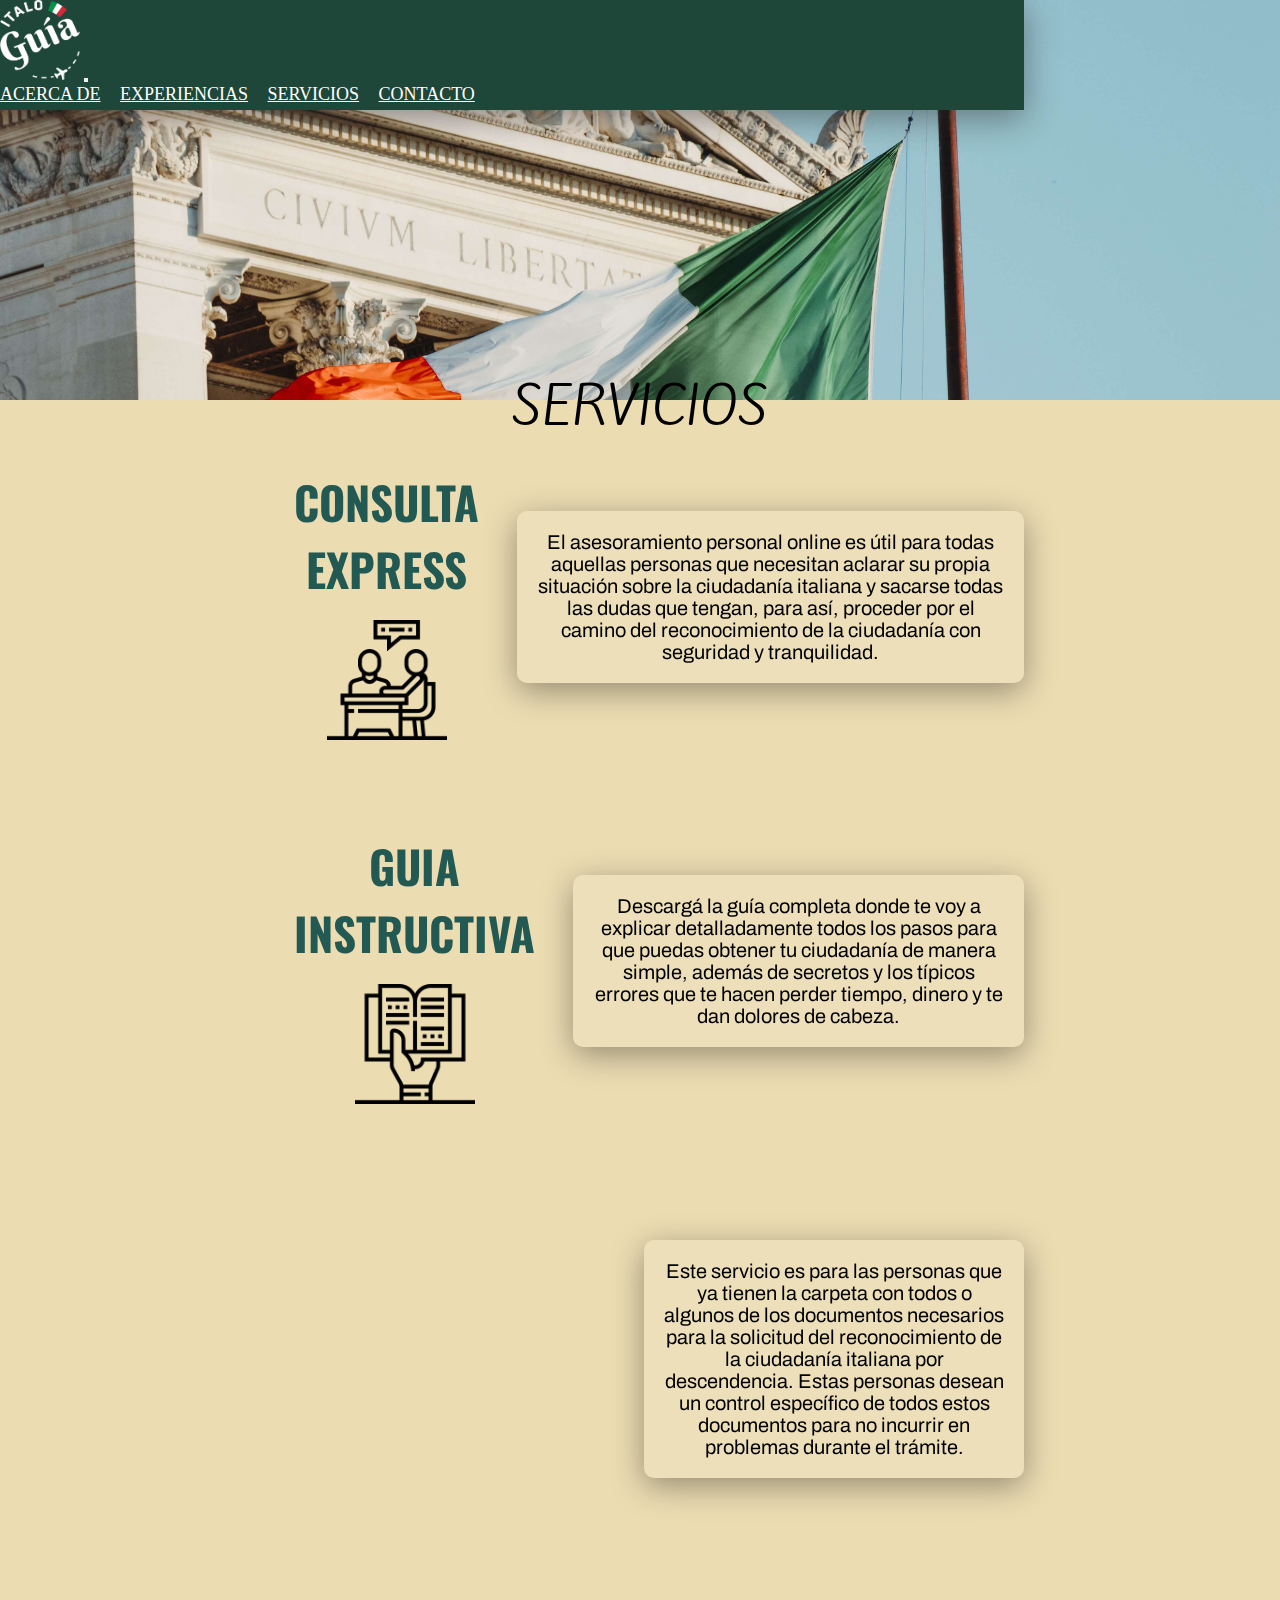
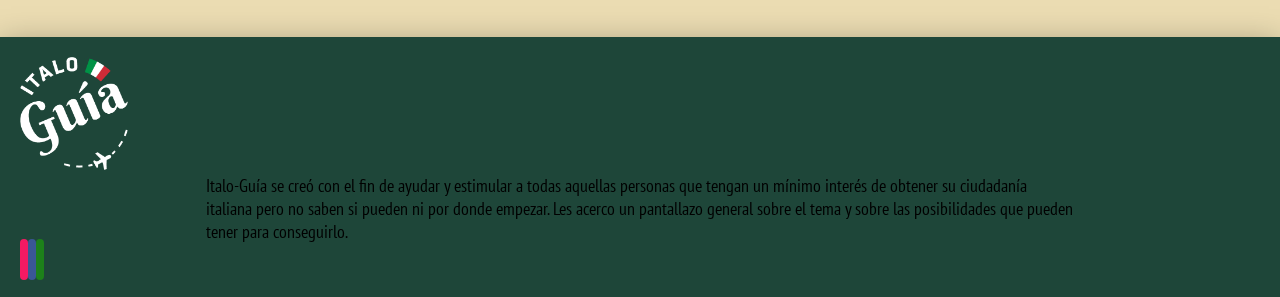
<file: secciones/servicios.html>
<!DOCTYPE html>
<html lang="en">
<head>
    <meta charset="UTF-8">
    <meta http-equiv="X-UA-Compatible" content="IE=edge">
    <meta name="viewport" content="width=device-width, initial-scale=1.0">
    <meta name="description" content="Servicios ofrecidos para ayudarte a alcanzar tu sueño de ser ciudadano Italiano">
    <meta name="keywords" content="ciudadanía, italiana, italia, asesoramiento, guía, control, carpeta">
    <link href="https://unpkg.com/aos@2.3.1/dist/aos.css" rel="stylesheet">
    <script src="https://unpkg.com/aos@2.3.1/dist/aos.js"></script>
    <link rel="stylesheet" href="https://cdnjs.cloudflare.com/ajax/libs/font-awesome/6.1.0/css/all.min.css" integrity="sha512-10/jx2EXwxxWqCLX/hHth/vu2KY3jCF70dCQB8TSgNjbCVAC/8vai53GfMDrO2Emgwccf2pJqxct9ehpzG+MTw==" crossorigin="anonymous" referrerpolicy="no-referrer"/>
    <link href="https://cdn.jsdelivr.net/npm/bootstrap@5.2.0-beta1/dist/css/bootstrap.min.css" rel="stylesheet" integrity="sha384-0evHe/X+R7YkIZDRvuzKMRqM+OrBnVFBL6DOitfPri4tjfHxaWutUpFmBp4vmVor" crossorigin="anonymous">
    <link rel="stylesheet" href="../estilos/style.css">
    <title>ItaloGuia</title>
</head>

<body>
    <div class="sections">
    
    <header>
        <nav class="navbar navbar-expand-lg navbar-dark fixed-top">
            <div class="container-fluid">
            <a class="navbar-brand" href="../index.html"><img class="logoNav" src="../imagenes/ItaloBlancoBaja.png" alt="logo"></a>
            <button class="navbar-toggler" type="button" data-bs-toggle="collapse" data-bs-target="#navbarNavAltMarkup" aria-controls="navbarNavAltMarkup" aria-expanded="false" aria-label="Toggle navigation">
                <span class="navbar-toggler-icon"></span>
            </button>
            <div class="collapse navbar-collapse d-flex justify-content-end" id="navbarNavAltMarkup">
                <div class="navbar-nav">
                <a class="nav-link" href="./acercade.html">ACERCA DE</a>
                <a class="nav-link" href="./experiencias.html">EXPERIENCIAS</a>
                <a class="nav-link" href="./servicios.html">SERVICIOS</a>
                <a class="nav-link" href="./contacto.html">CONTACTO</a>
                </div>
            </div>
            </div>
        </nav>
    </header>
        <h1 data-aos="fade-down" data-aos-duration="1000">SERVICIOS</h1>
    </div>

        <div class="contenido">

            <div id="estructura">
                <div class="logo-img" data-aos="fade-right" data-aos-duration="1000">                 
                    <h3>CONSULTA EXPRESS</h3>
                    <img class="imgServicios" src="../imagenes/consulta1.png" alt="consultaExpress">
                </div>
                <div>
                    <p class="textoGeneral">
                        El asesoramiento personal online es útil para todas aquellas personas que
                        necesitan aclarar su propia situación sobre la ciudadanía italiana y sacarse todas las dudas que tengan, para así,  proceder por el camino del reconocimiento de la ciudadanía con seguridad y tranquilidad.
                    </p>
                </div>
            </div>
            <div id="estructura">
                <div class="logo-img" data-aos="fade-right" data-aos-duration="1000">
                    <h3>GUIA INSTRUCTIVA</h3>
                    <img class="imgServicios" src="../imagenes/instruccion1.png" alt="guiaInstructiva">
                </div>
                <div>
                    <p class="textoGeneral">
                        Descargá la guía completa donde te voy a explicar detalladamente todos los pasos para que puedas obtener tu ciudadanía de manera simple, además de secretos y los típicos errores que te hacen perder tiempo, dinero y te dan dolores de cabeza.
                    </p>
                </div>
            </div>
            <div id="estructura">
                <div class="logo-img" data-aos="fade-right" data-aos-duration="1000">
                    <h3>SERVICIO DE CONTROL DE LA DOCUMENTACIÓN</h3>
                    <img class="imgServicios" src="../imagenes/evaluacion1.png" alt="control">
                </div>
                <div>
                    <p class="textoGeneral">
                        Este servicio es para las personas que ya tienen la carpeta con todos o algunos de los documentos necesarios para la solicitud del reconocimiento de la ciudadanía italiana por descendencia.
                        Estas personas desean un control específico de todos estos documentos para no incurrir en problemas durante el trámite.
                    </p>
                </div>
            </div>
        </div>


        <footer class="footerIndex text-center">
            <img class="logoFooter pb-2" src="../imagenes/ItaloBlancoBaja.png" alt="logoItalia">
            <p class="textoFooter">
                Italo-Guía se creó con el fin de ayudar y estimular a todas aquellas personas que tengan un mínimo interés de obtener su ciudadanía italiana pero no saben si pueden ni por donde empezar. Les acerco un pantallazo general sobre el tema y sobre las posibilidades que pueden tener para conseguirlo.
            </p>
            <div>
                <figure class="logosRedes">
                    <a href="https://www.instagram.com/"><i class="fa-brands fa-instagram"></i></a>
                    <a href="https://es-la.facebook.com/"><i class="fa-brands fa-facebook fa-facebook-square"></i></a>
                    <a href="https://web.whatsapp.com/"><i class="fa-brands fa-whatsapp"></i></a>
                </figure> 
            </div>
        </footer>

        <script>
            AOS.init();
        </script>
        <script src="https://cdn.jsdelivr.net/npm/bootstrap@5.2.0-beta1/dist/js/bootstrap.bundle.min.js" integrity="sha384-pprn3073KE6tl6bjs2QrFaJGz5/SUsLqktiwsUTF55Jfv3qYSDhgCecCxMW52nD2" crossorigin="anonymous"></script>
</body>
</html>
</file>
<file: estilos/style.css>
@import url("https://fonts.googleapis.com/css2?family=Archivo:wght@100&display=swap");
@import url("https://fonts.googleapis.com/css2?family=Alumni+Sans:wght@900&family=Bayon&family=Marmelad&family=Philosopher:ital,wght@1,700&family=Saira+Condensed:wght@200;300&display=swap");
@import url("https://fonts.googleapis.com/css2?family=Alumni+Sans:wght@900&family=Bayon&family=Marmelad&family=PT+Sans+Narrow&family=Philosopher:ital,wght@1,700&family=Saira+Condensed:wght@200;300&display=swap");
@import url("https://fonts.googleapis.com/css2?family=Alumni+Sans:wght@900&family=Bayon&family=Kite+One&family=Marmelad&family=PT+Sans+Narrow&family=Philosopher:ital,wght@1,700&family=Saira+Condensed:wght@200;300&family=Tenor+Sans&display=swap");
@import url("https://fonts.googleapis.com/css2?family=Alumni+Sans:wght@900&family=Bayon&family=Kite+One&family=Marmelad&family=Oswald:wght@300;400&family=PT+Sans+Narrow&family=Philosopher:ital,wght@1,700&family=Tenor+Sans&display=swap");
body {
  background-color: #EBDCB2;
}

h1 {
  font-family: 'Kite One', sans-serif;
  padding: 150px;
  display: -webkit-box;
  display: -ms-flexbox;
  display: flex;
  -webkit-box-pack: center;
      -ms-flex-pack: center;
          justify-content: center;
  text-align: center;
  margin-top: 110px;
  font-weight: lighter;
}

h2 {
  color: #2e2e2e;
  font-family: 'Archivo', sans-serif;
  font-size: 30px;
  padding: 18px;
  font-weight: 2px;
}

h3 {
  color: #235953;
  font-size: 20px;
  font-family: 'Oswald', sans-serif;
  padding: 18px;
}

.navbar {
  background-color: #1E4639;
  -webkit-box-shadow: 0 8px 32px 0 rgba(46, 39, 39, 0.481);
          box-shadow: 0 8px 32px 0 rgba(46, 39, 39, 0.481);
  -webkit-backdrop-filter: blur 15.5px;
          backdrop-filter: blur 15.5px;
  height: 110px;
}

.logoNav {
  height: 80px;
  width: 80px;
}

.navbar-nav {
  font-size: 15px;
}

.navbar-nav a {
  color: black;
}

.italoHeader {
  height: 2cm;
  padding: 15px;
}

.contenido {
  display: -webkit-box;
  display: -ms-flexbox;
  display: flex;
  -webkit-box-orient: vertical;
  -webkit-box-direction: normal;
      -ms-flex-direction: column;
          flex-direction: column;
  -webkit-box-pack: center;
      -ms-flex-pack: center;
          justify-content: center;
}

.sections {
  background-image: url(../imagenes/fondoSections.jpeg);
  background-position: center center;
  background-repeat: no-repeat;
  background-size: cover;
  background-attachment: fixed;
  height: 400px;
}

.textoGeneral {
  color: black;
  font-size: 15px;
  font-family: 'Archivo', sans-serif;
  background: rgba(255, 255, 255, 0.1);
  -webkit-box-shadow: 0 8px 32px 0 rgba(0, 0, 0, 0.37);
          box-shadow: 0 8px 32px 0 rgba(0, 0, 0, 0.37);
  backdrop-filter: blur(15.5px);
  -webkit-backdrop-filter: blur(15.5px);
  border-radius: 10px;
  padding: 20px;
}

.textoGeneral:hover {
  -webkit-transform: scale(1.05);
          transform: scale(1.05);
  -webkit-transition: all 1.2s;
  transition: all 1.2s;
}

.fa-brands {
  color: white;
}

.fa-brands:hover {
  color: black;
}

.contenedor {
  display: -ms-grid;
  display: grid;
  -ms-grid-columns: 1fr;
      grid-template-columns: 1fr;
  -ms-grid-rows: 1fr;
      grid-template-rows: 1fr;
      grid-template-areas: "header" "logo" "contenido" "footer";
}

.inicioIndex {
  background-image: url(../imagenes/fondoChicaBaja.jpg);
  background-position: center center;
  background-repeat: no-repeat;
  background-attachment: fixed;
  height: 700px;
}

.header {
  -ms-grid-row: 1;
  -ms-grid-column: 1;
  grid-area: header;
}

.logo {
  -ms-grid-row: 2;
  -ms-grid-column: 1;
  grid-area: logo;
  padding: 25px;
  background: rgba(255, 255, 255, 0.1);
  -webkit-box-shadow: 0 8px 32px 0 rgba(0, 0, 0, 0.37);
          box-shadow: 0 8px 32px 0 rgba(0, 0, 0, 0.37);
  backdrop-filter: blur(15.5px);
  -webkit-backdrop-filter: blur(15.5px);
  border-radius: 10px;
  display: -webkit-box;
  display: -ms-flexbox;
  display: flex;
  -webkit-box-pack: center;
      -ms-flex-pack: center;
          justify-content: center;
  -webkit-box-align: center;
      -ms-flex-align: center;
          align-items: center;
  margin-top: 180px;
  margin-bottom: 10px;
}

.logo img {
  height: 4cm;
}

.contenido {
  -ms-grid-row: 3;
  -ms-grid-column: 1;
  grid-area: contenido;
  display: -webkit-box;
  display: -ms-flexbox;
  display: flex;
  -webkit-box-orient: vertical;
  -webkit-box-direction: normal;
      -ms-flex-direction: column;
          flex-direction: column;
  text-align: center;
  -webkit-box-pack: center;
      -ms-flex-pack: center;
          justify-content: center;
  width: 80%;
  margin: auto;
}

.footerIndex {
  -ms-grid-row: 4;
  -ms-grid-column: 1;
  grid-area: footer;
}

ol li {
  list-style-type: disc;
  text-align: left;
}

.partePrincipal h2 p {
  -webkit-box-pack: center;
      -ms-flex-pack: center;
          justify-content: center;
  -webkit-box-align: center;
      -ms-flex-align: center;
          align-items: center;
  text-align: center;
  -webkit-box-orient: vertical;
  -webkit-box-direction: normal;
      -ms-flex-direction: column;
          flex-direction: column;
}

.noticias {
  font-size: 15px;
}

.noticias .card {
  padding: 4px;
  background-color: beige;
}

#frase {
  display: -webkit-box;
  display: -ms-flexbox;
  display: flex;
  text-align: center;
  -webkit-box-pack: center;
      -ms-flex-pack: center;
          justify-content: center;
  margin-top: 60px;
  font-weight: bolder;
  color: white;
}

.footerIndex {
  background: #1E4639;
  -webkit-box-shadow: 0 8px 32px 0 rgba(3, 3, 7, 0.37);
          box-shadow: 0 8px 32px 0 rgba(3, 3, 7, 0.37);
  backdrop-filter: blur(15.5px);
  -webkit-backdrop-filter: blur(15.5px);
  padding: 20px;
  margin-bottom: 0;
  margin-top: 78px;
}

.logoFooter {
  height: 1.5cm;
}

.textoFooter {
  color: black;
  font-size: 12px;
  font-family: 'PT Sans Narrow', sans-serif;
  width: 70%;
  margin: auto;
}

.contenedorExp {
  display: -webkit-box;
  display: -ms-flexbox;
  display: flex;
  -webkit-box-orient: vertical;
  -webkit-box-direction: normal;
      -ms-flex-direction: column;
          flex-direction: column;
  -webkit-box-align: center;
      -ms-flex-align: center;
          align-items: center;
  text-align: left;
  width: 80%;
  margin: auto;
}

.contenedorExp #img-titulo {
  text-align: center;
}

.imgExperiencias {
  height: 270px;
  padding: 15px;
}

.logo-img {
  padding: 20px;
}

.logo-img .imgServicios {
  height: 120px;
}

.form-floating {
  width: 60%;
  margin: auto;
}

@media (min-width: 768px) {
  header {
    width: 75%;
  }
  .navHeader li a {
    font-size: 18px;
    padding: 15px;
  }
  .logo img {
    height: 6cm;
  }
  .textoGeneral {
    font-size: 20px;
  }
  h1 {
    font-size: 40px;
  }
  h2 {
    font-size: 40px;
  }
  h3 {
    font-size: 27px;
  }
  .logoFooter {
    height: 2cm;
  }
  .textoFooter {
    font-size: 15px;
  }
  .italoHeader {
    height: 3cm;
    padding: 20px;
  }
  #img-titulo {
    display: -webkit-box;
    display: -ms-flexbox;
    display: flex;
    -webkit-box-orient: horizontal;
    -webkit-box-direction: normal;
        -ms-flex-direction: row;
            flex-direction: row;
    -webkit-box-align: center;
        -ms-flex-align: center;
            align-items: center;
  }
  #img-titulo img {
    height: 370px;
  }
  #img-titulo h3 {
    text-align: left;
  }
  .tituloNot {
    font-size: 30px;
  }
  .textoNot {
    font-size: 20px;
  }
  .fa-brands {
    margin-top: 15px;
    font-size: 25px;
    padding: 2px;
  }
  .noticias {
    -webkit-box-pack: space-evenly;
        -ms-flex-pack: space-evenly;
            justify-content: space-evenly;
  }
  .card {
    padding: 8px;
    margin-bottom: 10px;
  }
  .navbar-nav {
    font-size: 18px;
  }
  .navbar-nav a {
    color: white;
    margin-right: 15px;
  }
  #estructura {
    display: -webkit-box;
    display: -ms-flexbox;
    display: flex;
    -webkit-box-orient: horizontal;
    -webkit-box-direction: normal;
        -ms-flex-direction: row;
            flex-direction: row;
    -webkit-box-align: center;
        -ms-flex-align: center;
            align-items: center;
    margin-top: 30px;
  }
}

@media (min-width: 1024px) {
  header {
    width: 80%;
  }
  .navHeader li a {
    font-size: 30px;
    padding: 30px;
  }
  h2 {
    font-size: 70px;
  }
  .logo img {
    height: 8cm;
  }
  .contenido {
    width: 60%;
  }
  .textoGeneral {
    font-size: 20px;
  }
  .logoFooter {
    height: 3cm;
  }
  .textoFooter {
    font-size: 18px;
  }
  .italoHeader {
    height: 4cm;
    padding: 30px;
  }
  h1 {
    font-size: 50px;
  }
  h2 {
    font-size: 50px;
  }
  h3 {
    font-size: 45px;
  }
  #img-titulo img {
    height: 470px;
  }
  .contenedorExp {
    width: 60%;
  }
  .fa-brands {
    margin-top: 20px;
    font-size: 30px;
    padding: 4px;
  }
  .noticias {
    -webkit-box-pack: space-evenly;
        -ms-flex-pack: space-evenly;
            justify-content: space-evenly;
  }
  .card {
    padding: 8px;
    margin-bottom: 20px;
  }
  .inicioIndex {
    height: 750px;
  }
  .navbar-nav {
    font-size: 18px;
  }
  .navbar-nav a {
    color: white;
    margin-right: 15px;
  }
}

.fa-instagram {
  background-color: #f41a63;
  border-radius: 10px;
}

.fa-facebook {
  background-color: #3a5795;
  border-radius: 10px;
}

.fa-whatsapp {
  background-color: #1d811a;
  border-radius: 10px;
}

* {
  padding: 0%;
  margin: 0;
}
/*# sourceMappingURL=style.css.map */
</file>
